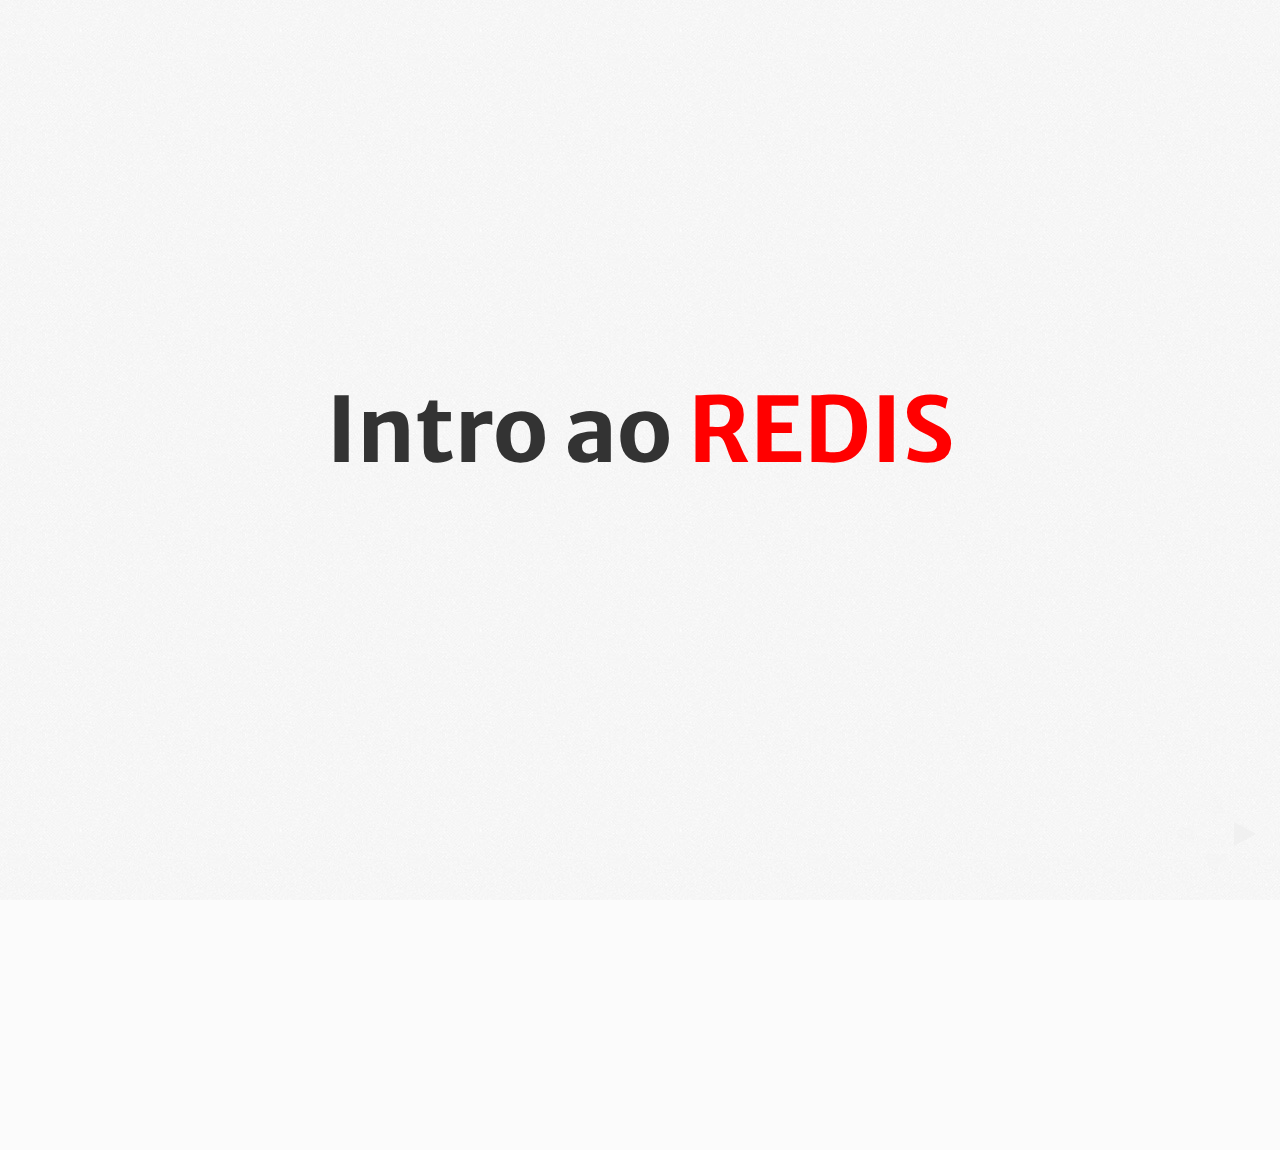
<file: index.html>
<html>
    <head>
        <meta charset=utf-8>
        <meta name=description content="Redis presentation to developers at Cappta">
        <meta name=viewport content="width=device-width, initial-scale=1">
        <link rel="stylesheet" href="css/reveal.min.css">
        <link rel="stylesheet" href="css/style.css">
        <link href='https://fonts.googleapis.com/css?family=Merriweather+Sans' rel='stylesheet' type='text/css'>
    </head>
    <body>
        <div class="reveal">
            <div class="slides">
                <section>
                    <section>
                        <h1 >Intro ao <span style="color:red;">REDIS</span></h1>
                    </section>
                </section>
                <section>
                    <h1 style="font-size:70px !important;">
                        <span style="color:red!important">Re</span>mote <span style="color:red!important">Di</span>ctionary <span style="color:red!important">S</span>erver
                    </h1>
                    <br>
                    <p>
                        <h2>Redis é uma estrutura de armazenamento de dados<br> em memória que pode ser usado como:</h2>
                        <br>    
                        <ul><h2>
                            <li>Banco de dados</li>
                            <li>Cache</li>
                            <li>Message broker</li>
                        </h2></ul>
                    </p>
                </section>
                <section>
                    <div>
                        <h1>POR QUE USÁ-LO?</h1>
                    </div><br><br>
                    <div>
                    <h2>
                        <ul>
                            <li class="fragment fade-up" style="padding:10px;">ALTA PERFORMANCE</li>
                            <li class="fragment fade-up" style="padding:10px;">ALTA DISPONIBILIDADE</li>
                            <li class="fragment fade-up" style="padding:10px;">SUPORTE A DADOS ESTRUTURADOS</li>
                            <li class="fragment fade-up" style="padding:10px;">BAIXÍSSIMO CONSUMO DE RECURSO</li>
                        </ul>
                    </h2>
                    </div>
                </section>
                <section>
                    <section>
                        <h1>QUEM USA?</h1>
                    </section>
                    <section>
                        <img src="./images/twitter-logo.png" style="width:300px;height:200px;">
                        <img src="./images/instagram-logo.png" style="width:300px;height:200px;"><br><br><br>
                        <img src="./images/github-logo.png" style="width:300px;height:200px;">
                        <img src="./images/stackoverflow-logo.png" style="width:300px;height:200px;">
                    </section>
                    <section>
                        <h1>Instagram</h1><br>
                        <h2 class="fragment fade-up">Problema: Mapear o id de 300 milhões de fotos e caber em um EC2 de 17GB</h2><br>
                        <h3 class="fragment fade-up"> Com redis usando GET/SET: 21GB</h3><br>
                        <h3 class="fragment fade-up">Com redis tunado usando Hashes: 5GB</h3><br>
                    </section>
                </section>
                <section>
                    <section>
                        <h1>TIPO DE DADOS</h1>   
                    </section>
                    <section>
                        <h1>String</h1><br>
                        <h3 class="fragment fade-up">redis> <span style="color:red">set</span> <span style="color:green">chave</span> valor</h3><br>
                        <h3 class="fragment fade-up">redis> <span style="color:red">get</span> <span style="color:green">chave</span> </h3><br>
                        <h3 class="fragment fade-up">redis> valor</h3><br>
                        <h3 class="fragment fade-up">redis> <span style="color:red">set</span> <span style="color:green">token</span> merchantCheckoutId</h3><br>
                        <h3 class="fragment fade-up">redis> <span style="color:red">get</span> <span style="color:green">token</span></h3><br>
                        <h3 class="fragment fade-up">MerchantCheckoutId</h3><br>

                    </section>
                    <section style="text-align:left;">
                        <h1 style="text-align:center;">Hashes</h1><br>
                        <h3 class="fragment fade-up">redis> <span style="color:red">hset</span> <span style="color:green">cesarnobre</span> nome "César"</h3><br>
                        <h3 class="fragment fade-up">redis> <span style="color:red">hmset</span>  <span style="color:green">cesarnobre</span> email "cesarnobrefilho@gmail.com" password "arroz"</h3><br>
                        <h3 class="fragment fade-up">redis> <span style="color:red">hget</span>  <span style="color:green">cesarnobre</span> name</h3><br>
                        <h3 class="fragment fade-up">redis> "César"</h3><br>
                        <h3 class="fragment fade-up">redis> <span style="color:red">hkeys</span>  <span style="color:green">cesarnobre</span></h3><br>
                        <h3 class="fragment fade-up">1. nome</h3><br>
                        <h3 class="fragment fade-up">2. email</h3><br>
                        <h3 class="fragment fade-up">3. password</h3><br>
                        <h3 class="fragment fade-up">redis> <span style="color:red">hvals</span>  <span style="color:green">cesarnobre</span></h3><br>
                        <h3 class="fragment fade-up">1. "César"</h3><br>
                        <h3 class="fragment fade-up">2. "cesarnobrefilho@gmail.com"</h3><br>
                        <h3 class="fragment fade-up">3. "arroz"</h3>
                    </section>
                    <section>
                    <h2>
                    OU SEJA:
                        <pre><code class="javascript">
                        {
                            [
                                "cesarnobre" : {
                                    "nome" : "César",
                                    "email" : "cesarnobrefilho@gmail.com",
                                    "password" : "arroz"
                                },
                            ]
                        }
                        </code></pre>
                    </h2>
                        
                    </section>
                    <section>
                        <h1>Listas</h1>
                        <h3 class="fragment fade-up">redis> <span style="color:red">rpush</span> <span style="color:green">arroz</span> parborizado</h3><br>
                        <h3 class="fragment fade-up">redis> <span style="color:red">rpush</span> <span style="color:green">arroz</span>  normal</h3><br>
                        <h3 class="fragment fade-up">redis> <span style="color:red">rpush</span> <span style="color:green">arroz</span>  italiano</h3><br>
                        <h3 class="fragment fade-up">redis> <span style="color:red">lrange</span> arroz 0 2</h3><br>
                        <h3 class="fragment fade-up">1. paborizado</h3><br>
                        <h3 class="fragment fade-up">2. normal</h3><br>
                        <h3 class="fragment fade-up">3. italiano</h3><br>
                        <h3 class="fragment fade-up">redis> <span style="color:red">lrange</span> arroz 0 1</h3><br>
                        <h3 class="fragment fade-up">1. paborizado</h3><br>
                        <h3 class="fragment fade-up">2. normal</h3><br>
                    </section>
                    <section>
                        <h1>Sets</h1>
                        <h3 class="fragment fade-up">redis> <span style="color:red">sadd</span> <span style="color:green">users</span> "cesar"</h3><br>
                        <h3 class="fragment fade-up">redis> <span style="color:red">sadd</span> <span style="color:green">users</span> "edneia"</h3><br>
                        <h3 class="fragment fade-up">redis> <span style="color:red">sadd</span> <span style="color:green">users</span> "cassio"</h3><br>
                        <h3 class="fragment fade-up">redis> <span style="color:red">smembers</span> <span style="color:green">users</span></h3><br>
                        <h3 class="fragment fade-up">1. "cassio"</h3><br>
                        <h3 class="fragment fade-up">2. "edneia"</h3><br>
                        <h3 class="fragment fade-up">3. "cesar"</h3><br>
                        <h3 class="fragment fade-up">redis> <span style="color:red">sadd</span>  <span style="color:green">admins</span> "cassio"</h3><br>
                        <h3 class="fragment fade-up">redis> <span style="color:red">sinter</span> <span style="color:green">users</span> <span style="color:green">admins</span></h3><br>
                        <h3 class="fragment fade-up">1. "cassio"</h3><br>
                        <h3 class="fragment fade-up">redis> <span style="color:red">sunion</span> <span style="color:green">users</span> <span style="color:green">admins</span></h3><br>
                        <h3 class="fragment fade-up">1. "cassio"</h3><br>
                        <h3 class="fragment fade-up">2. "edneia"</h3><br>
                        <h3 class="fragment fade-up">3. "cesar"</h3><br>
                        <h3 class="fragment fade-up">redis> <span style="color:red">sdiff</span> <span style="color:green">users</span> <span style="color:green">admins</span></h3><br>
                        <h3 class="fragment fade-up">2. "edneia"</h3><br>
                        <h3 class="fragment fade-up">3. "cesar"</h3><br>
                    </section>
                </section>
                <section>
                    <section data-transition="zoom">
                        <h1>Message Broker</h1><br><br>
                        <h2 class="fragment fade-up">plataforma intermediária para comunicação entre aplicações.</h2><br>
                    </section>
                    <section data-transition="zoom">
                        <img src="./images/message-broker.gif" style="width:800px;">
                    </section>
                    <section data-transition="zoom">
                        <img src="./images/message broker-topo.png" style="width:800px;">
                    </section>
                </section>
                <section>
                    <section data-transition="zoom">
                        <h1>Alta Disponibilidade</h1>
                    </section>
                    <section data-transition="zoom">
                        <img src="./images/master-slave.png">
                    </section>
                    <section data-transition="zoom">
                        <img src="./images/master-down.png">
                    </section>
                    <section>
                        <img src="./images/kiko_puto.jpg">
                    </section>
                    <section>
                     <h1>SENTINELAS!</h1> <br>
                     <h2>
                        <ul>
                            <li class="fragment fade-up">Monitora</li><br>
                            <li class="fragment fade-up">Notifica</li><br>
                            <li class="fragment fade-up">Failover Automático</li><br>
                            <li class="fragment fade-up">Provedor de Configurações</li><br>
                        </ul>
                    </h2>
                    </section>
                    <section data-transition="zoom">
                        <img src="./images/sentinels-master-on.png">      
                    </section>
                    <section data-transition="zoom">
                        <img src="./images/sentinels-working-pt1.png">   
                    </section>
                    <section data-transition="zoom">
                        <img src="./images/sentinels-working-pt2.png">   
                    </section>
                    <section data-background-transition="zoom" data-background="http://reactiongif.org/wp-content/uploads/GIF/2014/11/breaking-bad-hell-yeah-Jesse-jump-for-joy-success-win-winning-yay-GIF.gif">
                    </section>
                </section>
            </div>
        </div>
        <script src="js/reveal.min.js"></script>
        <script src="js/head.min.js"></script>

        <script>
            Reveal.initialize({
                dependencies: [
                // Cross-browser shim that fully implements classList - https://github.com/eligrey/classList.js/

                 { src: 'js/zoom.js', async: true },

                // Interpret Markdown in <section> elements
                { src: 'plugin/markdown/marked.js', condition: function() { return !!document.querySelector( '[data-markdown]' ); } },
                { src: 'plugin/markdown/markdown.js', condition: function() { return !!document.querySelector( '[data-markdown]' ); }
                 },
                ],
                // Syntax highlight for <code> elements
                history:true,
                controls:true
            });
        </script>
    </body>
</html>-
</file>
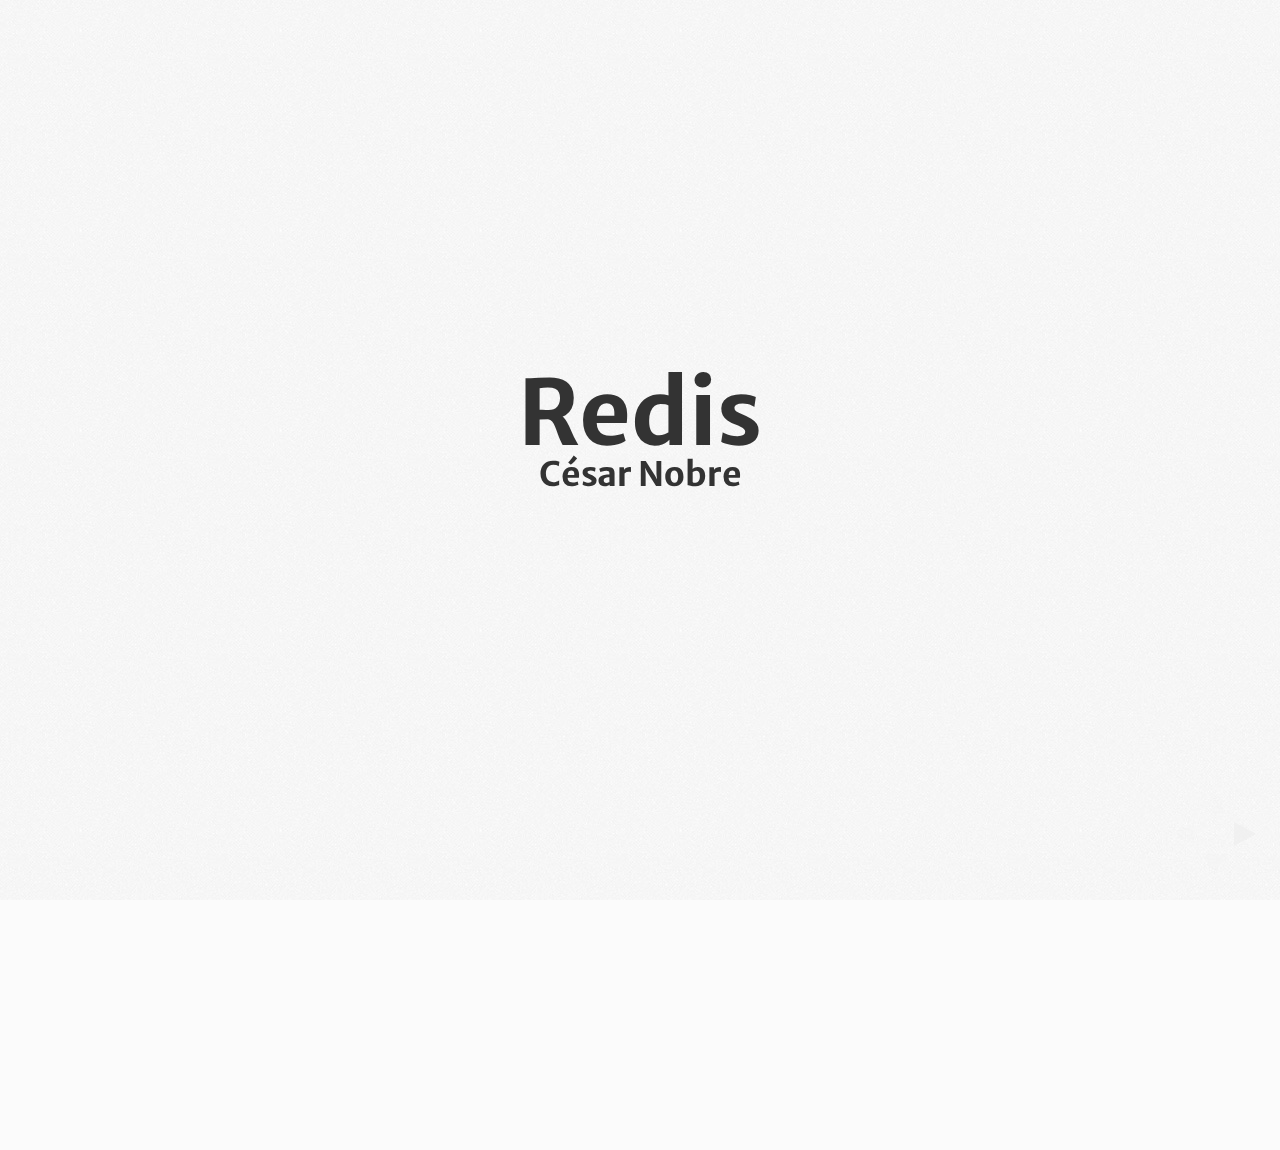
<file: redis-workshop.html>
<html>
    <head>
        <meta charset=utf-8>
        <meta name=description content="Redis presentation to developers at Cappta">
        <meta name=viewport content="width=device-width, initial-scale=1">
        <link rel="stylesheet" href="css/reveal.min.css">
        <link rel="stylesheet" href="css/style.css">
        <link href='https://fonts.googleapis.com/css?family=Merriweather+Sans' rel='stylesheet' type='text/css'>
    </head>
    <body>
        <div class="reveal">
            <div class="slides">
                <section>
                    <h1>Redis</h1>

                    <h2>César Nobre</h2>
                </section>
                <section>
                    <h1>O que é o Redis?</h1>
                    <br>
                    <h3>Remote Dictionary Server</h3>
                    <ul>
                        <li>Alta performance</li>
                        <li>Fácil replicação</li>
                        <li>Suporte a dados estruturados</li>
                    </ul>
                </section>
            </div>
        </div>
        <script src="js/reveal.min.js"></script>
        <script>
            Reveal.initialize();
        </script>
    </body>
</html>
</file>
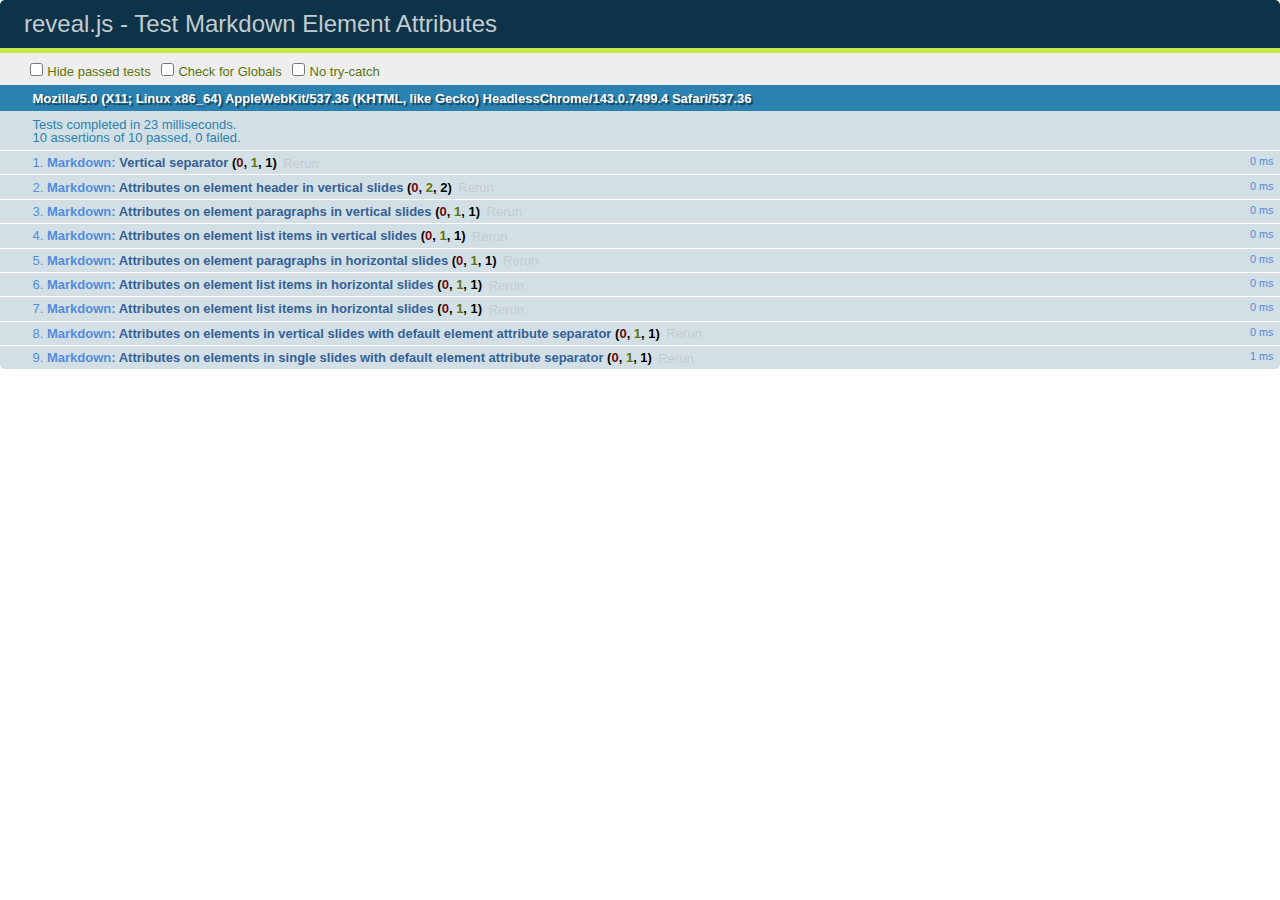
<file: bower_components/reveal-js/test/test-markdown-element-attributes.html>
<!doctype html>
<html lang="en">

	<head>
		<meta charset="utf-8">

		<title>reveal.js - Test Markdown Element Attributes</title>

		<link rel="stylesheet" href="../css/reveal.min.css">
		<link rel="stylesheet" href="qunit-1.12.0.css">
	</head>

	<body style="overflow: auto;">

		<div id="qunit"></div>
		<div id="qunit-fixture"></div>

		<div class="reveal" style="display: none;">

			<div class="slides">

				<!-- <section data-markdown="example.md" data-separator="^\n\n\n" data-vertical="^\n\n"></section> -->

				<!-- Slides are separated by newline + three dashes + newline, vertical slides identical but two dashes -->
				<section data-markdown data-separator="^\n---\n$" data-vertical="^\n--\n$" data-element-attributes="{_\s*?([^}]+?)}">>
					<script type="text/template">
						## Slide 1.1
						<!-- {_class="fragment fade-out" data-fragment-index="1"} -->

						--

						## Slide 1.2
						<!-- {_class="fragment shrink"} -->

						Paragraph 1
						<!-- {_class="fragment grow"} -->

						Paragraph 2
						<!-- {_class="fragment grow"} -->

						- list item 1 <!-- {_class="fragment roll-in"} -->
						- list item 2 <!-- {_class="fragment roll-in"} -->
						- list item 3 <!-- {_class="fragment roll-in"} -->


						---

						## Slide 2


						Paragraph 1.2  
						multi-line <!-- {_class="fragment highlight-red"} -->

						Paragraph 2.2 <!-- {_class="fragment highlight-red"} -->

						Paragraph 2.3 <!-- {_class="fragment highlight-red"} -->

						Paragraph 2.4 <!-- {_class="fragment highlight-red"} -->

						- list item 1 <!-- {_class="fragment highlight-green"} -->
						- list item 2<!-- {_class="fragment highlight-green"} -->
						- list item 3<!-- {_class="fragment highlight-green"} -->
						- list item 4
						<!-- {_class="fragment highlight-green"} -->
						- list item 5<!-- {_class="fragment highlight-green"} -->

						Test

						![Example Picture](examples/assets/image2.png)
						<!-- {_class="reveal stretch"} -->

					</script>
				</section>



				<section 	data-markdown data-separator="^\n\n\n"
									data-vertical="^\n\n"
									data-notes="^Note:"
									data-charset="utf-8">
					<script type="text/template">
						# Test attributes in Markdown with default separator
						## Slide 1 Def <!-- .element: class="fragment highlight-red" data-fragment-index="1" -->


						## Slide 2 Def
						<!-- .element: class="fragment highlight-red" -->

					</script>
				</section>

				<section data-markdown>
				  <script type="text/template">
					## Hello world
					A paragraph
					<!-- .element: class="fragment highlight-blue" -->
				  </script>
				</section>

				<section data-markdown>
				  <script type="text/template">
					## Hello world

					Multiple  
					Line
					<!-- .element: class="fragment highlight-blue" -->
				  </script>
				</section>

				<section data-markdown>
				  <script type="text/template">
					## Hello world

					Test<!-- .element: class="fragment highlight-blue" -->

					More Test
				  </script>
				</section>


			</div>

		</div>

		<script src="../lib/js/head.min.js"></script>
		<script src="../js/reveal.min.js"></script>
		<script src="../plugin/markdown/marked.js"></script>
		<script src="../plugin/markdown/markdown.js"></script>
		<script src="qunit-1.12.0.js"></script>

		<script src="test-markdown-element-attributes.js"></script>

	</body>
</html>
</file>
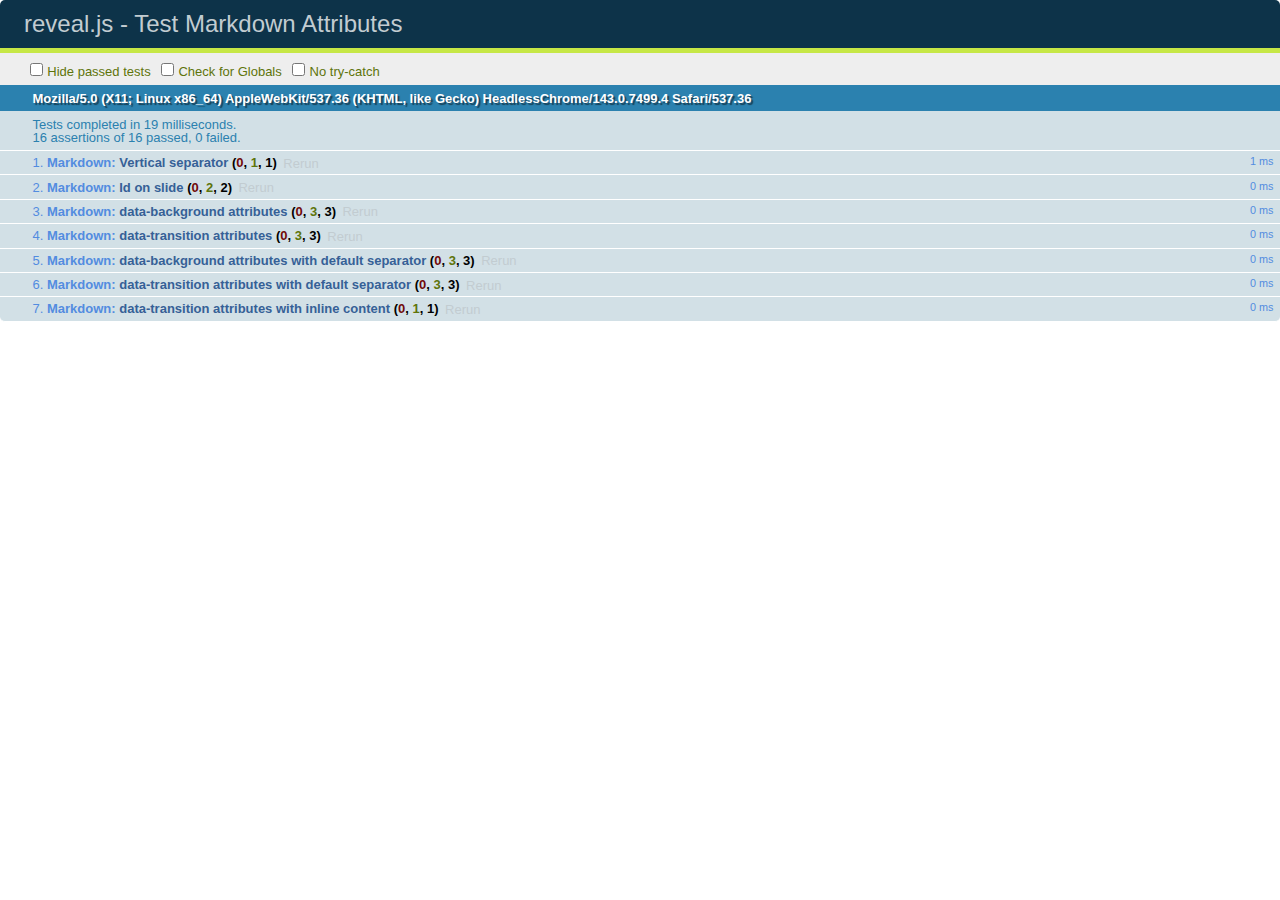
<file: bower_components/reveal-js/test/test-markdown-slide-attributes.html>
<!doctype html>
<html lang="en">

	<head>
		<meta charset="utf-8">

		<title>reveal.js - Test Markdown Attributes</title>

		<link rel="stylesheet" href="../css/reveal.min.css">
		<link rel="stylesheet" href="qunit-1.12.0.css">
	</head>

	<body style="overflow: auto;">

		<div id="qunit"></div>
		<div id="qunit-fixture"></div>

		<div class="reveal" style="display: none;">

			<div class="slides">

				<!-- <section data-markdown="example.md" data-separator="^\n\n\n" data-vertical="^\n\n"></section> -->

				<!-- Slides are separated by three lines, vertical slides by two lines, attributes are one any line starting with (spaces and) two dashes -->
				<section 	data-markdown data-separator="^\n\n\n"
									data-vertical="^\n\n"
									data-notes="^Note:"
									data-attributes="--\s(.*?)$"
									data-charset="utf-8">
					<script type="text/template">
						# Test attributes in Markdown
						## Slide 1



						## Slide 2
						<!-- -- id="slide2" data-transition="zoom" data-background="#A0C66B" -->


						## Slide 2.1
						<!-- -- data-background="#ff0000" data-transition="fade" -->


						## Slide 2.2
						[Link to Slide2](#/slide2)



						## Slide 3
						<!-- -- data-transition="zoom" data-background="#C6916B" -->



						## Slide 4
					</script>
				</section>

				<section 	data-markdown data-separator="^\n\n\n"
									data-vertical="^\n\n"
									data-notes="^Note:"
									data-charset="utf-8">
					<script type="text/template">
						# Test attributes in Markdown with default separator
						## Slide 1 Def



						## Slide 2 Def
						<!-- .slide: id="slide2def" data-transition="concave" data-background="#A7C66B" -->


						## Slide 2.1 Def
						<!-- .slide: data-background="#f70000" data-transition="page" -->


						## Slide 2.2 Def
						[Link to Slide2](#/slide2def)



						## Slide 3 Def
						<!-- .slide: data-transition="concave" data-background="#C7916B" -->



						## Slide 4
					</script>
				</section>

				<section data-markdown>
					<script type="text/template">
						<!-- .slide: data-background="#ff0000" -->
						## Hello world
					</script>
				</section>

				<section data-markdown>
					<script type="text/template">
						## Hello world
						<!-- .slide: data-background="#ff0000" -->
					</script>
				</section>

				<section data-markdown>
					<script type="text/template">
						## Hello world

						Test
						<!-- .slide: data-background="#ff0000" -->

						More Test
					</script>
				</section>

			</div>

		</div>

		<script src="../lib/js/head.min.js"></script>
		<script src="../js/reveal.min.js"></script>
		<script src="../plugin/markdown/marked.js"></script>
		<script src="../plugin/markdown/markdown.js"></script>
		<script src="qunit-1.12.0.js"></script>

		<script src="test-markdown-slide-attributes.js"></script>

	</body>
</html>
</file>
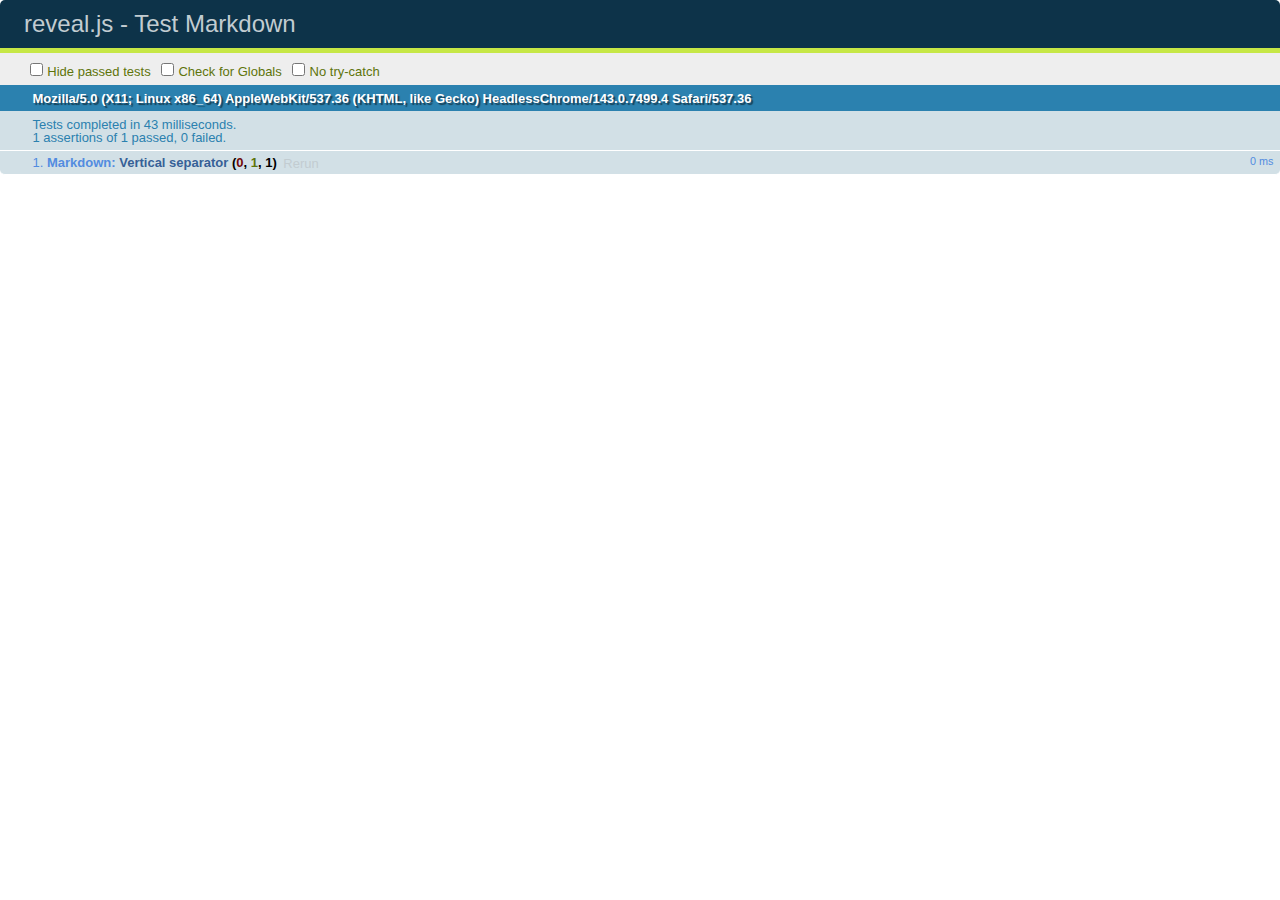
<file: bower_components/reveal-js/test/test-markdown.html>
<!doctype html>
<html lang="en">

	<head>
		<meta charset="utf-8">

		<title>reveal.js - Test Markdown</title>

		<link rel="stylesheet" href="../css/reveal.min.css">
		<link rel="stylesheet" href="qunit-1.12.0.css">
	</head>

	<body style="overflow: auto;">

		<div id="qunit"></div>
  		<div id="qunit-fixture"></div>

		<div class="reveal" style="display: none;">

			<div class="slides">

				<!-- <section data-markdown="example.md" data-separator="^\n\n\n" data-vertical="^\n\n"></section> -->

				<!-- Slides are separated by newline + three dashes + newline, vertical slides identical but two dashes -->
				<section data-markdown data-separator="^\n---\n$" data-vertical="^\n--\n$">
					<script type="text/template">
						## Slide 1.1

						--

						## Slide 1.2

						---

						## Slide 2
					</script>
				</section>

			</div>

		</div>

		<script src="../lib/js/head.min.js"></script>
		<script src="../js/reveal.min.js"></script>
		<script src="../plugin/markdown/marked.js"></script>
		<script src="../plugin/markdown/markdown.js"></script>
		<script src="qunit-1.12.0.js"></script>

		<script src="test-markdown.js"></script>

	</body>
</html>
</file>
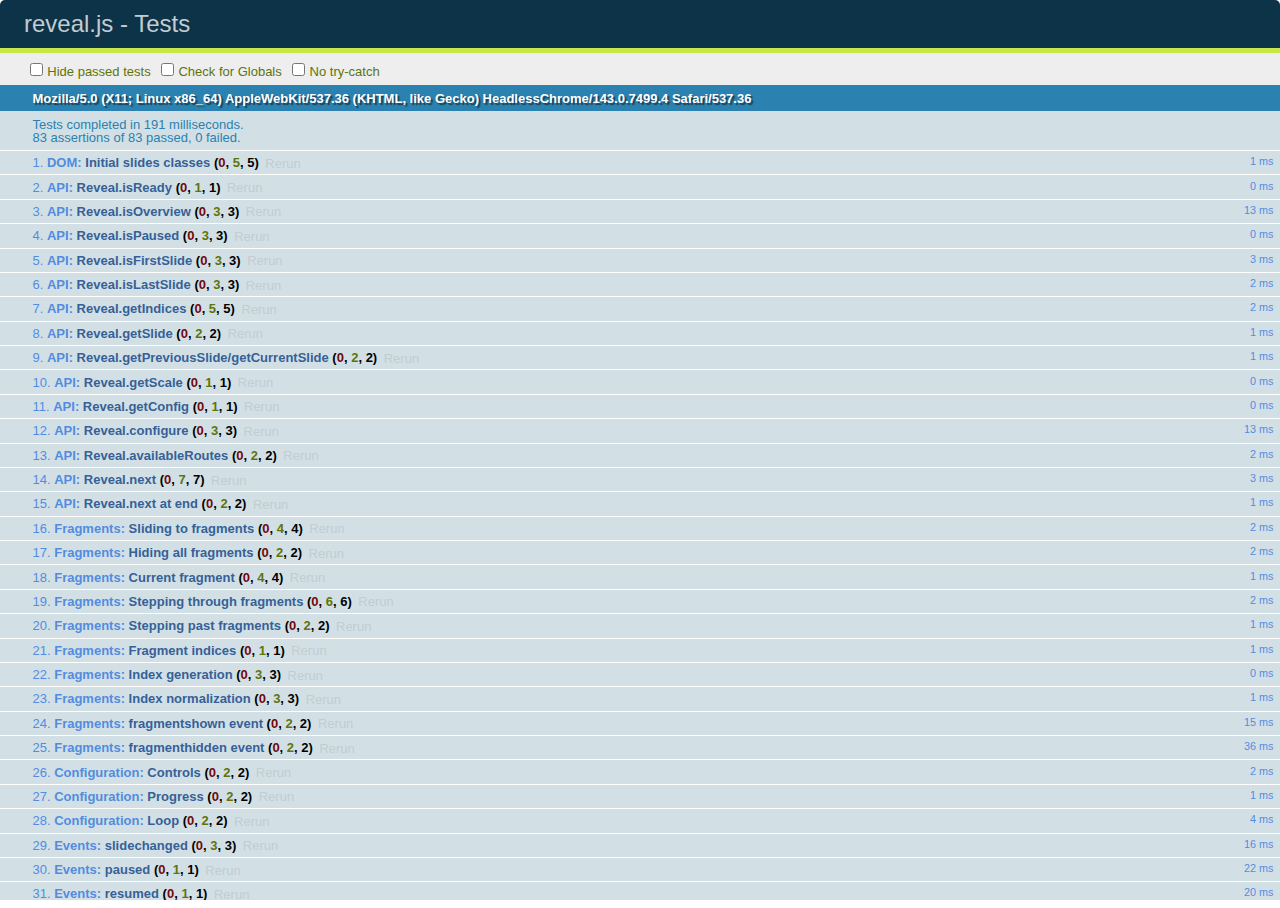
<file: bower_components/reveal-js/test/test.html>
<!doctype html>
<html lang="en">

	<head>
		<meta charset="utf-8">

		<title>reveal.js - Tests</title>

		<link rel="stylesheet" href="../css/reveal.min.css">
		<link rel="stylesheet" href="qunit-1.12.0.css">
	</head>

	<body style="overflow: auto;">

		<div id="qunit"></div>
  		<div id="qunit-fixture"></div>

		<div class="reveal" style="display: none;">

			<div class="slides">

				<section>
					<h1>1</h1>
				</section>

				<section>
					<section>
						<h1>2.1</h1>
					</section>
					<section>
						<h1>2.2</h1>
					</section>
					<section>
						<h1>2.3</h1>
					</section>
				</section>

				<section id="fragment-slides">
					<section>
						<h1>3.1</h1>
						<ul>
							<li class="fragment">4.1</li>
							<li class="fragment">4.2</li>
							<li class="fragment">4.3</li>
						</ul>
					</section>

					<section>
						<h1>3.2</h1>
						<ul>
							<li class="fragment" data-fragment-index="0">4.1</li>
							<li class="fragment" data-fragment-index="0">4.2</li>
						</ul>
					</section>

					<section>
						<h1>3.3</h1>
						<ul>
							<li class="fragment" data-fragment-index="1">3.3.1</li>
							<li class="fragment" data-fragment-index="4">3.3.2</li>
							<li class="fragment" data-fragment-index="4">3.3.3</li>
						</ul>
					</section>
				</section>

				<section>
					<h1>4</h1>
				</section>

			</div>

		</div>

		<script src="../lib/js/head.min.js"></script>
		<script src="../js/reveal.min.js"></script>
		<script src="qunit-1.12.0.js"></script>

		<script src="test.js"></script>

	</body>
</html>
</file>
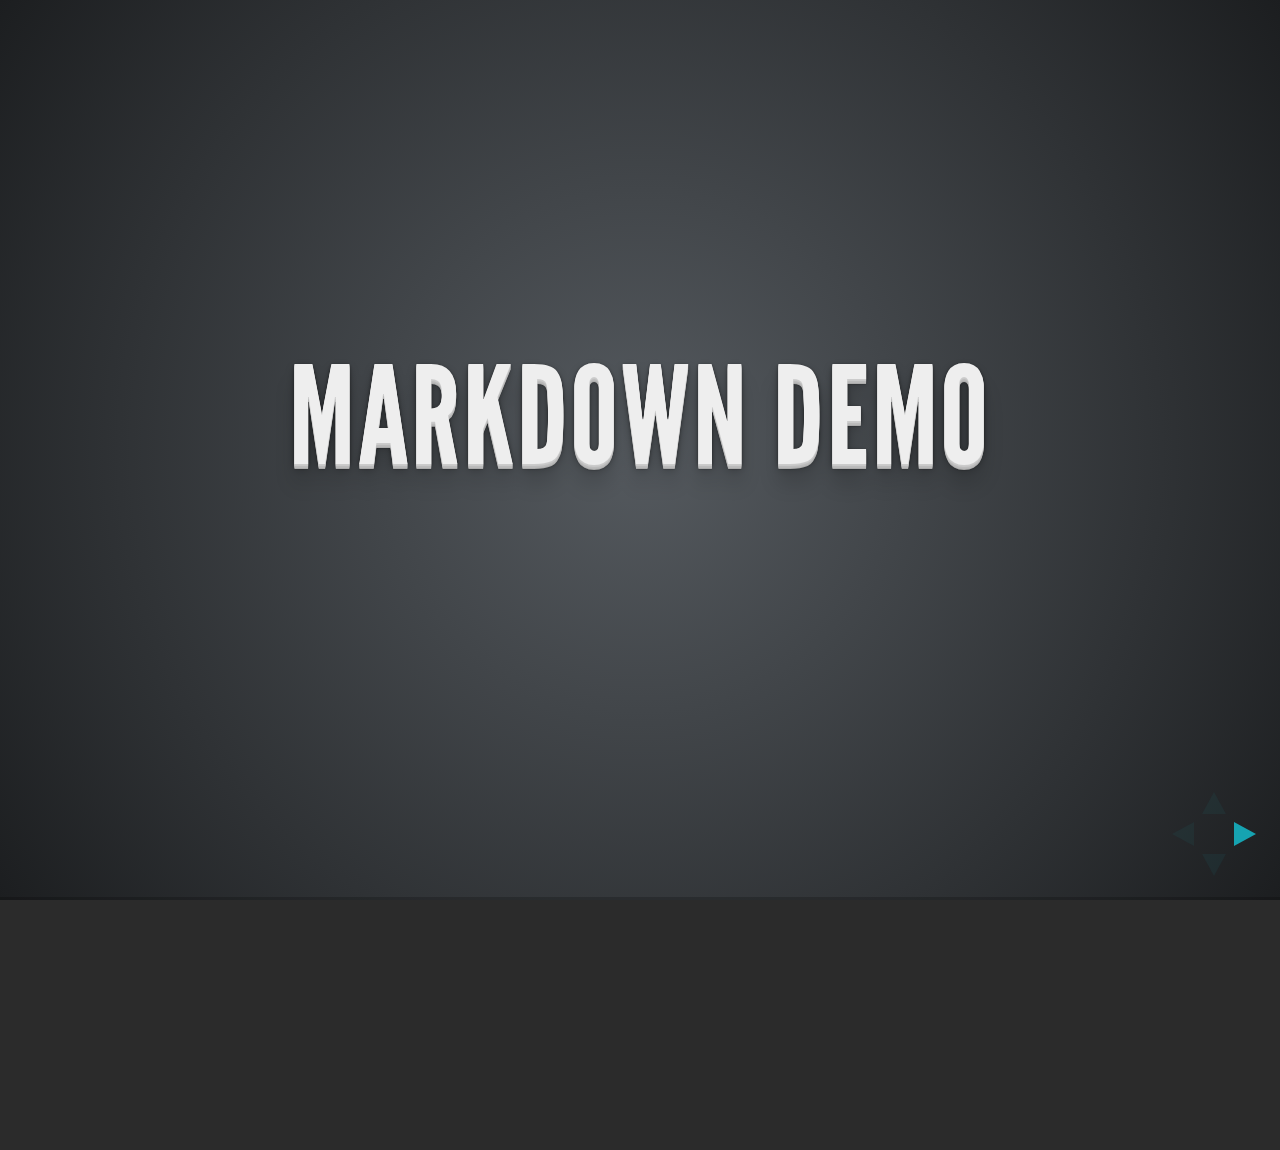
<file: bower_components/reveal-js/plugin/markdown/example.html>
<!doctype html>
<html lang="en">

	<head>
		<meta charset="utf-8">

		<title>reveal.js - Markdown Demo</title>

		<link rel="stylesheet" href="../../css/reveal.css">
		<link rel="stylesheet" href="../../css/theme/default.css" id="theme">

        <link rel="stylesheet" href="../../lib/css/zenburn.css">
	</head>

	<body>

		<div class="reveal">

			<div class="slides">

                <!-- Use external markdown resource, separate slides by three newlines; vertical slides by two newlines -->
                <section data-markdown="example.md" data-separator="^\n\n\n" data-vertical="^\n\n"></section>

                <!-- Slides are separated by three dashes (quick 'n dirty regular expression) -->
                <section data-markdown data-separator="---">
                    <script type="text/template">
                        ## Demo 1
                        Slide 1
                        ---
                        ## Demo 1
                        Slide 2
                        ---
                        ## Demo 1
                        Slide 3
                    </script>
                </section>

                <!-- Slides are separated by newline + three dashes + newline, vertical slides identical but two dashes -->
                <section data-markdown data-separator="^\n---\n$" data-vertical="^\n--\n$">
                    <script type="text/template">
                        ## Demo 2
                        Slide 1.1

                        --

                        ## Demo 2
                        Slide 1.2

                        ---

                        ## Demo 2
                        Slide 2
                    </script>
                </section>

                <!-- No "extra" slides, since there are no separators defined (so they'll become horizontal rulers) -->
                <section data-markdown>
                    <script type="text/template">
                        A

                        ---

                        B

                        ---

                        C
                    </script>
                </section>

                <!-- Slide attributes -->
                <section data-markdown>
                    <script type="text/template">
                        <!-- .slide: data-background="#000000" -->
                        ## Slide attributes
                    </script>
                </section>

                <!-- Element attributes -->
                <section data-markdown>
                    <script type="text/template">
                        ## Element attributes
                        - Item 1 <!-- .element: class="fragment" data-fragment-index="2" -->
                        - Item 2 <!-- .element: class="fragment" data-fragment-index="1" -->
                    </script>
                </section>

                <!-- Code -->
                <section data-markdown>
                    <script type="text/template">
                        ```php
                        public function foo()
                        {
                            $foo = array(
                                'bar' => 'bar'
                            )
                        }
                        ```
                    </script>
                </section>

            </div>
		</div>

		<script src="../../lib/js/head.min.js"></script>
		<script src="../../js/reveal.js"></script>

		<script>

			Reveal.initialize({
				controls: true,
				progress: true,
				history: true,
				center: true,

				// Optional libraries used to extend on reveal.js
				dependencies: [
					{ src: '../../lib/js/classList.js', condition: function() { return !document.body.classList; } },
					{ src: 'marked.js', condition: function() { return !!document.querySelector( '[data-markdown]' ); } },
                    { src: 'markdown.js', condition: function() { return !!document.querySelector( '[data-markdown]' ); } },
                    { src: '../highlight/highlight.js', async: true, callback: function() { hljs.initHighlightingOnLoad(); } },
					{ src: '../notes/notes.js' }
				]
			});

		</script>

	</body>
</html>
</file>
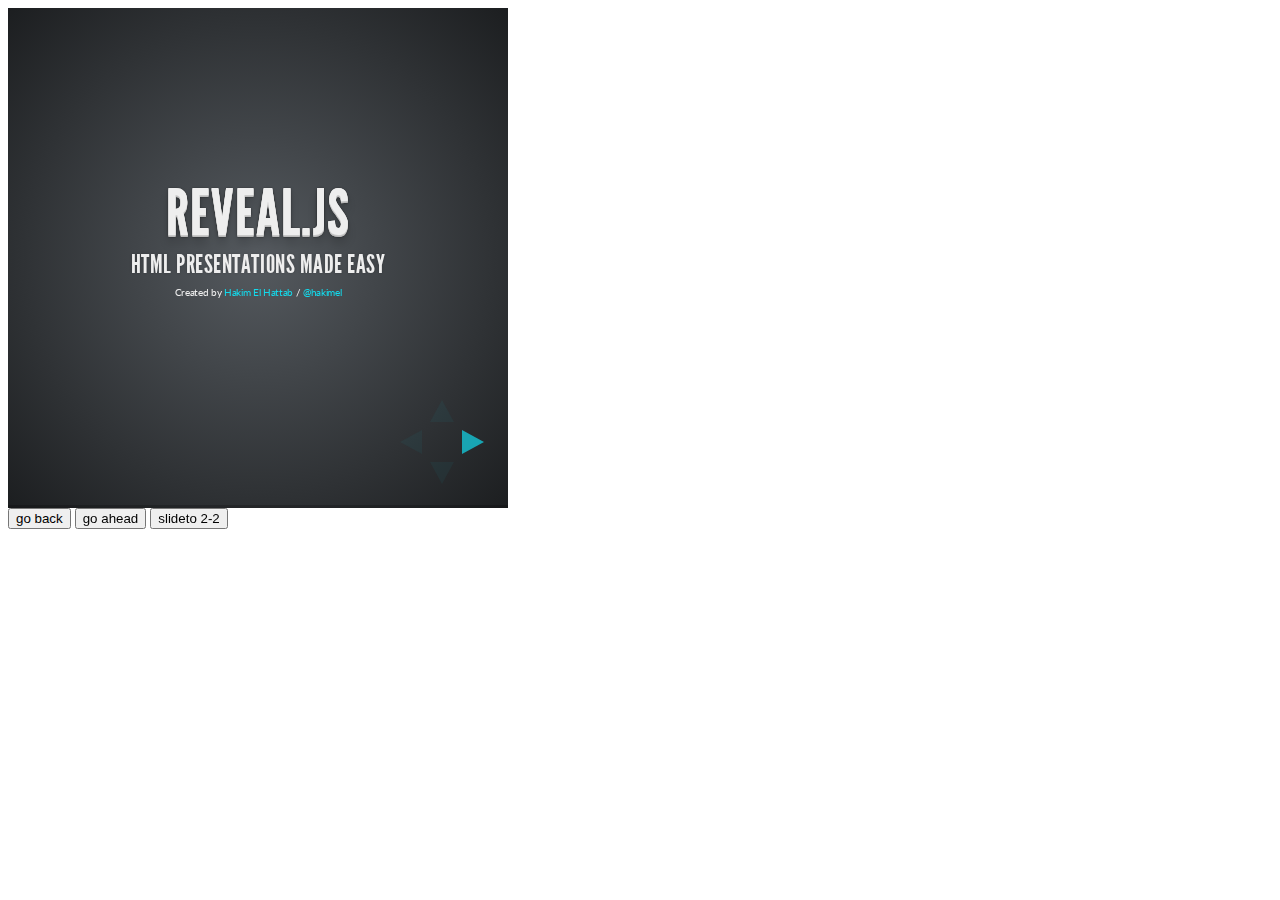
<file: bower_components/reveal-js/plugin/postmessage/example.html>
<html>
	<body>

		<iframe id="reveal" src="../../index.html" style="border: 0;" width="500" height="500"></iframe>

		<div>
			<input id="back" type="button" value="go back"/>
			<input id="ahead" type="button" value="go ahead"/>
			<input id="slideto" type="button" value="slideto 2-2"/>
		</div>

		<script>

			(function (){

				var back = document.getElementById( 'back' ),
						ahead = document.getElementById( 'ahead' ),
						slideto = document.getElementById( 'slideto' ),
						reveal =  window.frames[0];

					back.addEventListener( 'click', function () {
						
					reveal.postMessage( JSON.stringify({method: 'prev', args: []}), '*' );
				}, false );

				ahead.addEventListener( 'click', function (){
					reveal.postMessage( JSON.stringify({method: 'next', args: []}), '*' );
				}, false );

				slideto.addEventListener( 'click', function (){
					reveal.postMessage( JSON.stringify({method: 'slide', args: [2,2]}), '*' );
				}, false );

			}());

		</script>

	</body>
</html>
</file>
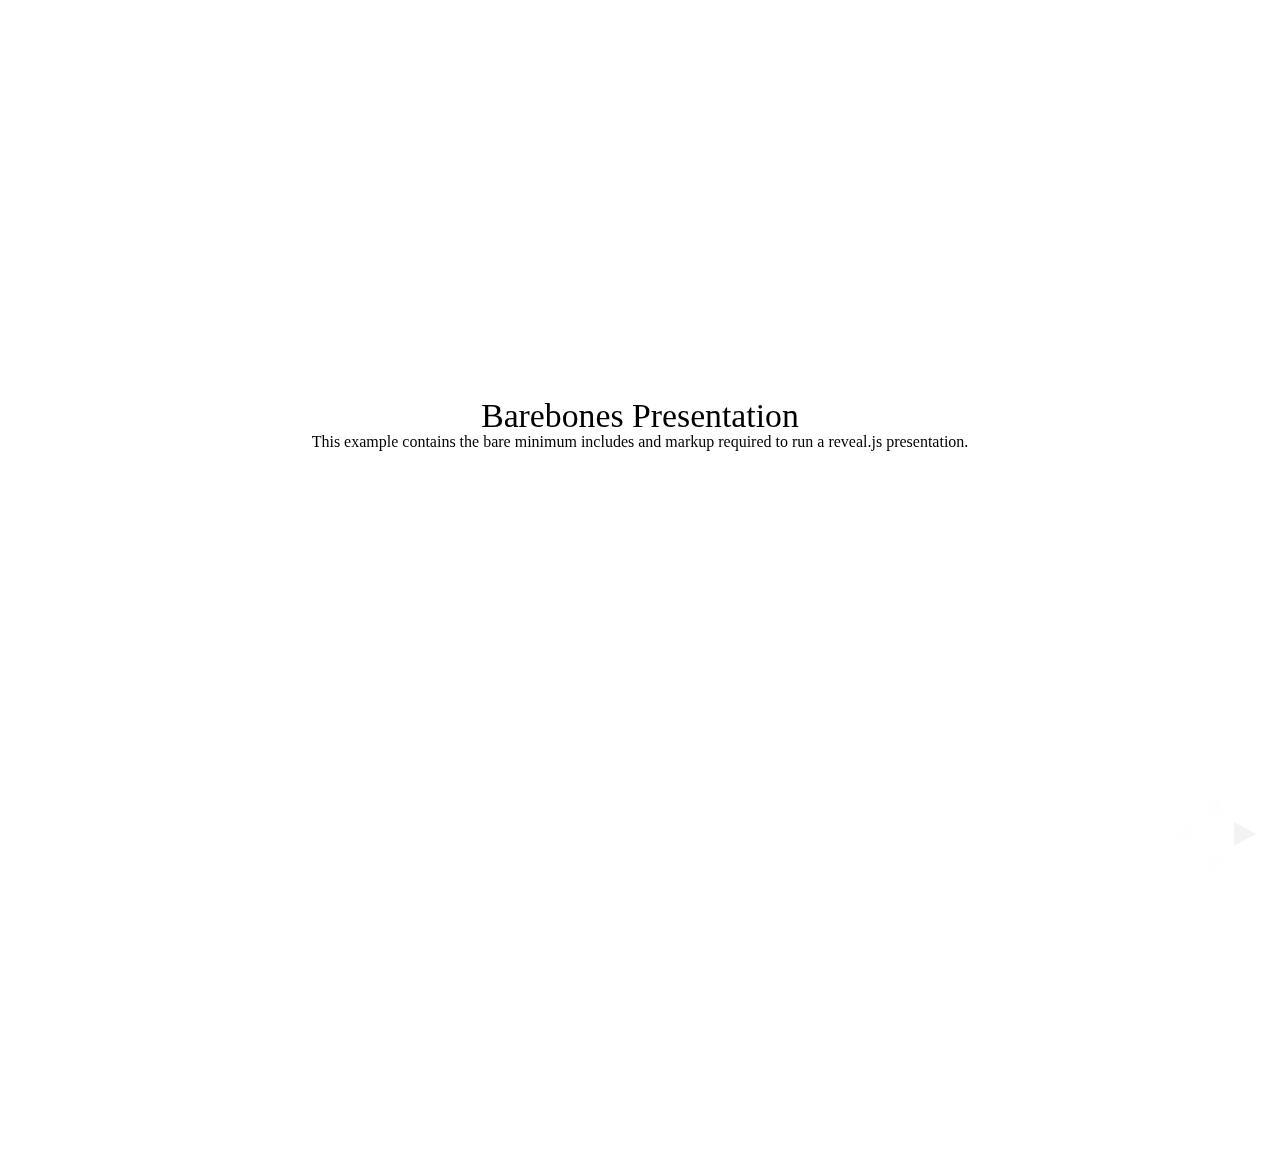
<file: bower_components/reveal-js/test/examples/barebones.html>
<!doctype html>
<html lang="en">

	<head>
		<meta charset="utf-8">

		<title>reveal.js - Barebones</title>

		<link rel="stylesheet" href="../../css/reveal.min.css">
	</head>

	<body>

		<div class="reveal">

			<div class="slides">

				<section>
					<h2>Barebones Presentation</h2>
					<p>This example contains the bare minimum includes and markup required to run a reveal.js presentation.</p>
				</section>

				<section>
					<h2>No Theme</h2>
					<p>There's no theme included, so it will fall back on browser defaults.</p>
				</section>

			</div>

		</div>

		<script src="../../js/reveal.min.js"></script>

		<script>

			Reveal.initialize();

		</script>

	</body>
</html>
</file>
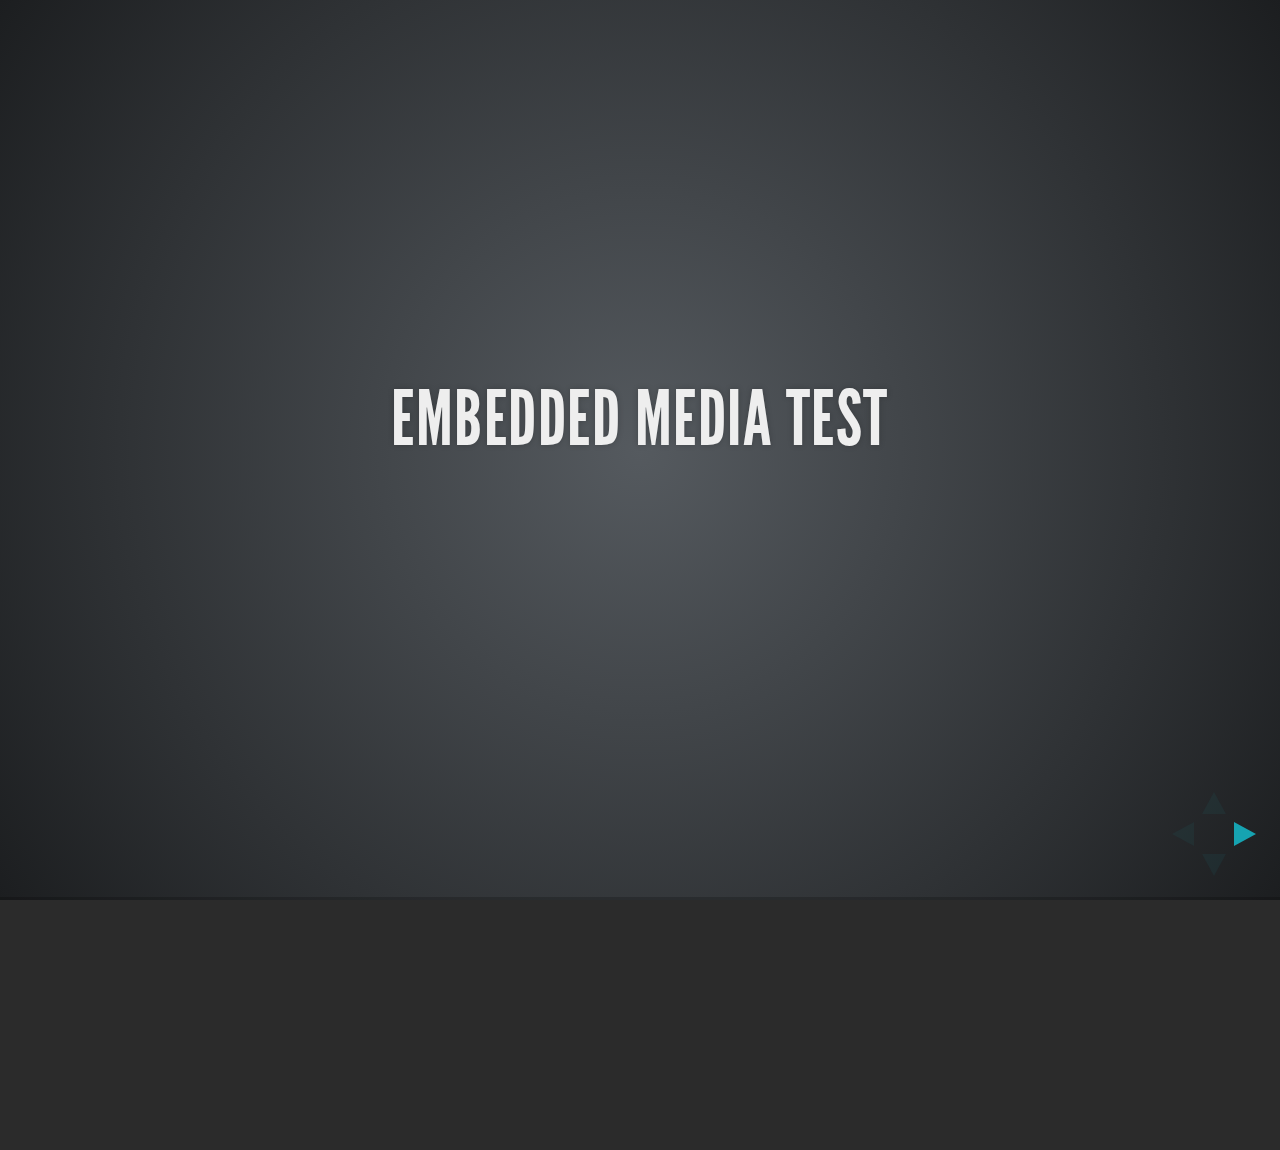
<file: bower_components/reveal-js/test/examples/embedded-media.html>
<!doctype html>
<html lang="en">

	<head>
		<meta charset="utf-8">

		<title>reveal.js - Embedded Media</title>

		<meta name="viewport" content="width=device-width, initial-scale=1.0, maximum-scale=1.0, user-scalable=no">

		<link rel="stylesheet" href="../../css/reveal.min.css">
		<link rel="stylesheet" href="../../css/theme/default.css" id="theme">
	</head>

	<body>

		<div class="reveal">

			<div class="slides">

				<section>
					<h2>Embedded Media Test</h2>
				</section>

				<section>
					<iframe data-autoplay width="420" height="345" src="http://www.youtube.com/embed/l3RQZ4mcr1c"></iframe>
				</section>

				<section>
					<h2>Empty Slide</h2>
				</section>

			</div>

		</div>

		<script src="../../lib/js/head.min.js"></script>
		<script src="../../js/reveal.min.js"></script>

		<script>

			Reveal.initialize({
				transition: 'linear'
			});

		</script>

	</body>
</html>
</file>
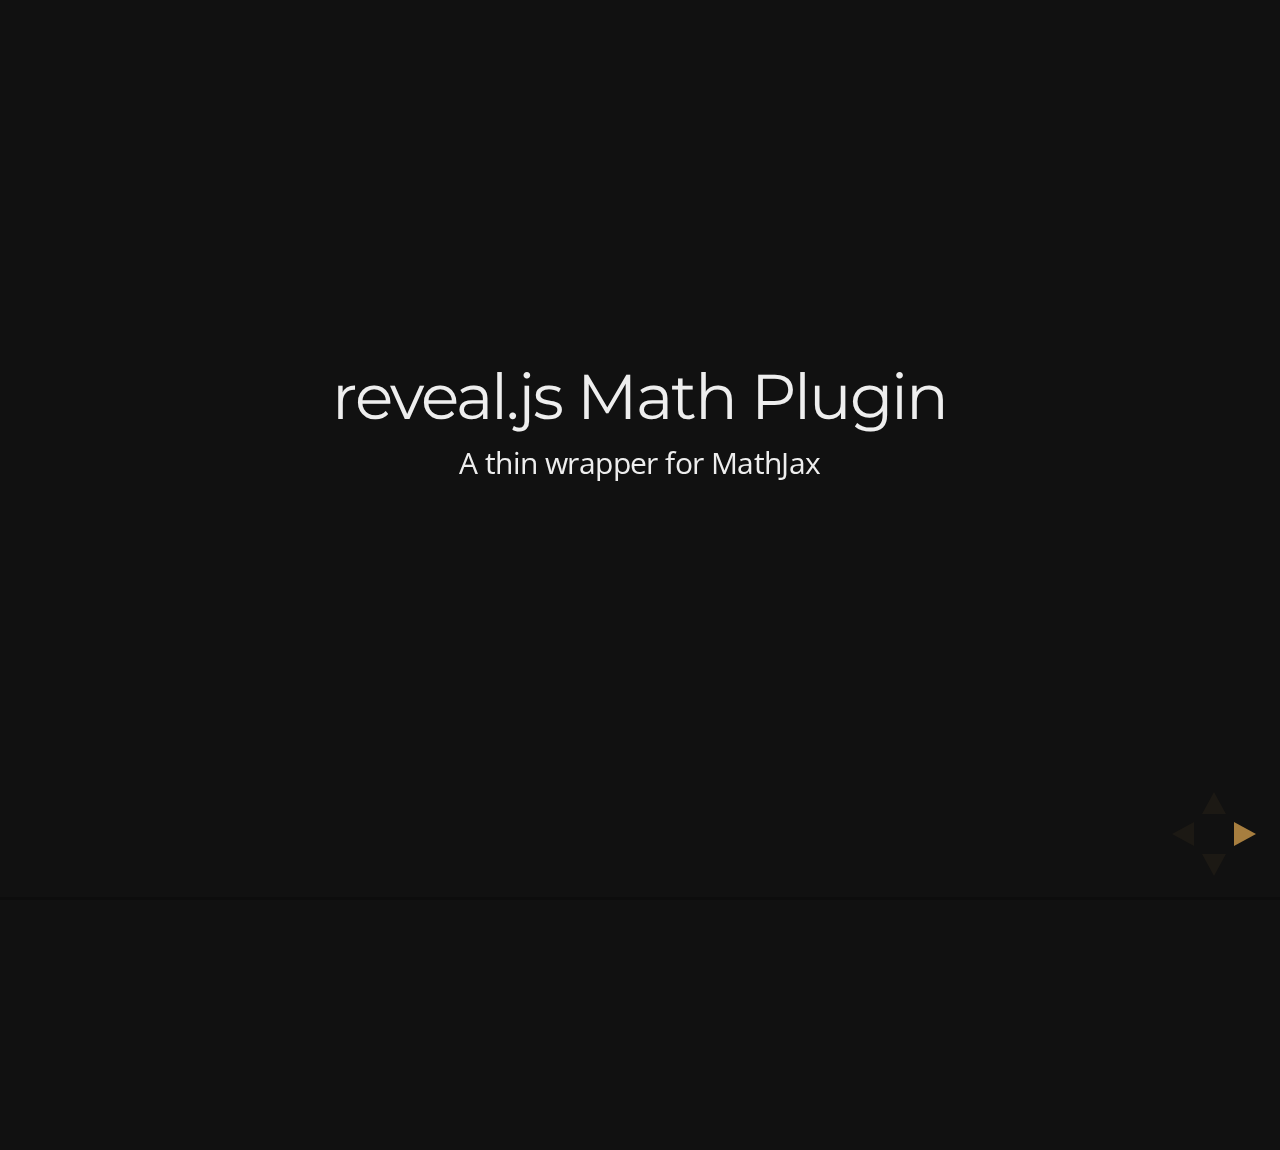
<file: bower_components/reveal-js/test/examples/math.html>
<!doctype html>
<html lang="en">

	<head>
		<meta charset="utf-8">

		<title>reveal.js - Math Plugin</title>

		<meta name="viewport" content="width=device-width, initial-scale=1.0, maximum-scale=1.0, user-scalable=no">

		<link rel="stylesheet" href="../../css/reveal.min.css">
		<link rel="stylesheet" href="../../css/theme/night.css" id="theme">
	</head>

	<body>

		<div class="reveal">

			<div class="slides">

				<section>
					<h2>reveal.js Math Plugin</h2>
					<p>A thin wrapper for MathJax</p>
				</section>

				<section>
					<h3>The Lorenz Equations</h3>

					\[\begin{aligned}
					\dot{x} &amp; = \sigma(y-x) \\
					\dot{y} &amp; = \rho x - y - xz \\
					\dot{z} &amp; = -\beta z + xy
					\end{aligned} \]
				</section>

				<section>
					<h3>The Cauchy-Schwarz Inequality</h3>

					<script type="math/tex; mode=display">
						\left( \sum_{k=1}^n a_k b_k \right)^2 \leq \left( \sum_{k=1}^n a_k^2 \right) \left( \sum_{k=1}^n b_k^2 \right)
					</script>
				</section>

				<section>
					<h3>A Cross Product Formula</h3>

					\[\mathbf{V}_1 \times \mathbf{V}_2 =  \begin{vmatrix}
					\mathbf{i} &amp; \mathbf{j} &amp; \mathbf{k} \\
					\frac{\partial X}{\partial u} &amp;  \frac{\partial Y}{\partial u} &amp; 0 \\
					\frac{\partial X}{\partial v} &amp;  \frac{\partial Y}{\partial v} &amp; 0
					\end{vmatrix}  \]
				</section>

				<section>
					<h3>The probability of getting \(k\) heads when flipping \(n\) coins is</h3>

					\[P(E)   = {n \choose k} p^k (1-p)^{ n-k} \]
				</section>

				<section>
					<h3>An Identity of Ramanujan</h3>

					\[ \frac{1}{\Bigl(\sqrt{\phi \sqrt{5}}-\phi\Bigr) e^{\frac25 \pi}} =
					1+\frac{e^{-2\pi}} {1+\frac{e^{-4\pi}} {1+\frac{e^{-6\pi}}
					{1+\frac{e^{-8\pi}} {1+\ldots} } } } \]
				</section>

				<section>
					<h3>A Rogers-Ramanujan Identity</h3>

					\[  1 +  \frac{q^2}{(1-q)}+\frac{q^6}{(1-q)(1-q^2)}+\cdots =
					\prod_{j=0}^{\infty}\frac{1}{(1-q^{5j+2})(1-q^{5j+3})}\]
				</section>

				<section>
					<h3>Maxwell&#8217;s Equations</h3>

					\[  \begin{aligned}
					\nabla \times \vec{\mathbf{B}} -\, \frac1c\, \frac{\partial\vec{\mathbf{E}}}{\partial t} &amp; = \frac{4\pi}{c}\vec{\mathbf{j}} \\   \nabla \cdot \vec{\mathbf{E}} &amp; = 4 \pi \rho \\
					\nabla \times \vec{\mathbf{E}}\, +\, \frac1c\, \frac{\partial\vec{\mathbf{B}}}{\partial t} &amp; = \vec{\mathbf{0}} \\
					\nabla \cdot \vec{\mathbf{B}} &amp; = 0 \end{aligned}
					\]
				</section>

				<section>
					<section>
						<h3>The Lorenz Equations</h3>

						<div class="fragment">
							\[\begin{aligned}
							\dot{x} &amp; = \sigma(y-x) \\
							\dot{y} &amp; = \rho x - y - xz \\
							\dot{z} &amp; = -\beta z + xy
							\end{aligned} \]
						</div>
					</section>

					<section>
						<h3>The Cauchy-Schwarz Inequality</h3>

						<div class="fragment">
							\[ \left( \sum_{k=1}^n a_k b_k \right)^2 \leq \left( \sum_{k=1}^n a_k^2 \right) \left( \sum_{k=1}^n b_k^2 \right) \]
						</div>
					</section>

					<section>
						<h3>A Cross Product Formula</h3>

						<div class="fragment">
							\[\mathbf{V}_1 \times \mathbf{V}_2 =  \begin{vmatrix}
							\mathbf{i} &amp; \mathbf{j} &amp; \mathbf{k} \\
							\frac{\partial X}{\partial u} &amp;  \frac{\partial Y}{\partial u} &amp; 0 \\
							\frac{\partial X}{\partial v} &amp;  \frac{\partial Y}{\partial v} &amp; 0
							\end{vmatrix}  \]
						</div>
					</section>

					<section>
						<h3>The probability of getting \(k\) heads when flipping \(n\) coins is</h3>

						<div class="fragment">
							\[P(E)   = {n \choose k} p^k (1-p)^{ n-k} \]
						</div>
					</section>

					<section>
						<h3>An Identity of Ramanujan</h3>

						<div class="fragment">
							\[ \frac{1}{\Bigl(\sqrt{\phi \sqrt{5}}-\phi\Bigr) e^{\frac25 \pi}} =
							1+\frac{e^{-2\pi}} {1+\frac{e^{-4\pi}} {1+\frac{e^{-6\pi}}
							{1+\frac{e^{-8\pi}} {1+\ldots} } } } \]
						</div>
					</section>

					<section>
						<h3>A Rogers-Ramanujan Identity</h3>

						<div class="fragment">
							\[  1 +  \frac{q^2}{(1-q)}+\frac{q^6}{(1-q)(1-q^2)}+\cdots =
							\prod_{j=0}^{\infty}\frac{1}{(1-q^{5j+2})(1-q^{5j+3})}\]
						</div>
					</section>

					<section>
						<h3>Maxwell&#8217;s Equations</h3>

						<div class="fragment">
							\[  \begin{aligned}
							\nabla \times \vec{\mathbf{B}} -\, \frac1c\, \frac{\partial\vec{\mathbf{E}}}{\partial t} &amp; = \frac{4\pi}{c}\vec{\mathbf{j}} \\   \nabla \cdot \vec{\mathbf{E}} &amp; = 4 \pi \rho \\
							\nabla \times \vec{\mathbf{E}}\, +\, \frac1c\, \frac{\partial\vec{\mathbf{B}}}{\partial t} &amp; = \vec{\mathbf{0}} \\
							\nabla \cdot \vec{\mathbf{B}} &amp; = 0 \end{aligned}
							\]
						</div>
					</section>
				</section>

			</div>

		</div>

		<script src="../../lib/js/head.min.js"></script>
		<script src="../../js/reveal.min.js"></script>

		<script>

			Reveal.initialize({
				history: true,
				transition: 'linear',

				math: {
					// mathjax: 'http://cdn.mathjax.org/mathjax/latest/MathJax.js',
					config: 'TeX-AMS_HTML-full'
				},

				dependencies: [
					{ src: '../../lib/js/classList.js' },
					{ src: '../../plugin/math/math.js', async: true }
				]
			});

		</script>

	</body>
</html>
</file>
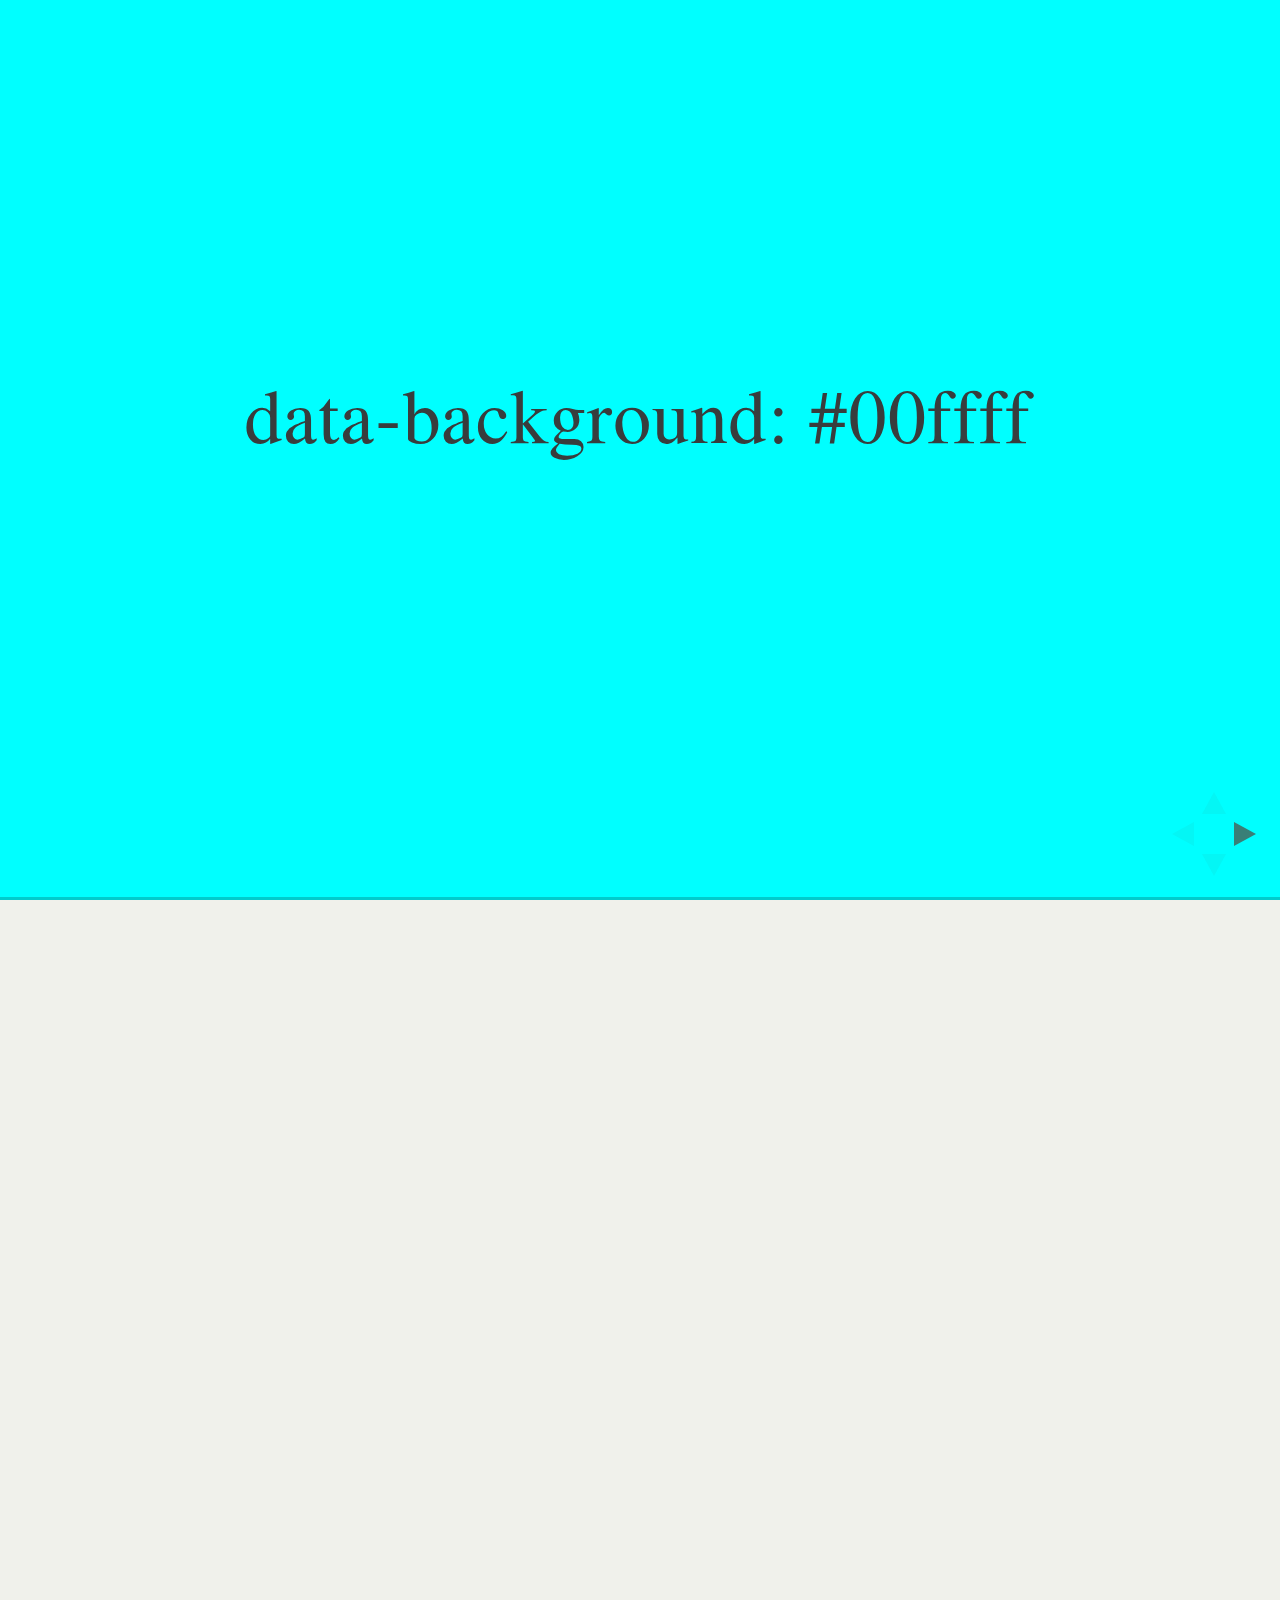
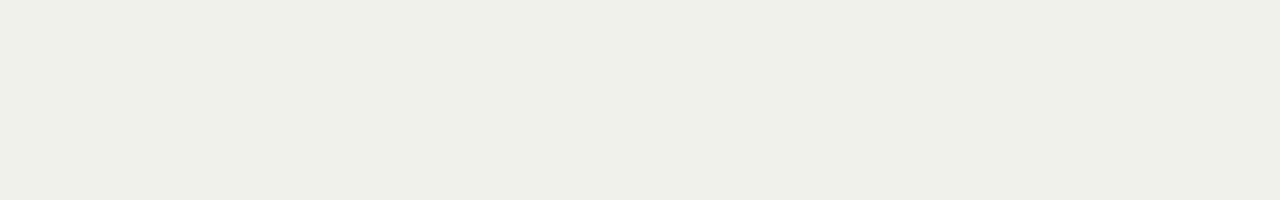
<file: bower_components/reveal-js/test/examples/slide-backgrounds.html>
<!doctype html>
<html lang="en">

	<head>
		<meta charset="utf-8">

		<title>reveal.js - Slide Backgrounds</title>

		<meta name="viewport" content="width=device-width, initial-scale=1.0, maximum-scale=1.0, user-scalable=no">

		<link rel="stylesheet" href="../../css/reveal.min.css">
		<link rel="stylesheet" href="../../css/theme/serif.css" id="theme">
	</head>

	<body>

		<div class="reveal">

			<div class="slides">

				<section data-background="#00ffff">
					<h2>data-background: #00ffff</h2>
				</section>

				<section data-background="#bb00bb">
					<h2>data-background: #bb00bb</h2>
				</section>

				<section>
					<section data-background="#ff0000">
						<h2>data-background: #ff0000</h2>
					</section>
					<section data-background="rgba(0, 0, 0, 0.2)">
						<h2>data-background: rgba(0, 0, 0, 0.2)</h2>
					</section>
					<section data-background="salmon">
						<h2>data-background: salmon</h2>
					</section>
				</section>

				<section data-background="rgba(0, 100, 100, 0.2)">
					<section>
						<h2>Background applied to stack</h2>
					</section>
					<section>
						<h2>Background applied to stack</h2>
					</section>
					<section data-background="rgba(100, 0, 0, 0.2)">
						<h2>Background applied to slide inside of stack</h2>
					</section>
				</section>

				<section data-background-transition="slide" data-background="assets/image1.png" style="background: rgba(255,255,255,0.9)">
					<h2>Background image</h2>
				</section>

				<section>
					<section data-background-transition="slide" data-background="assets/image1.png" style="background: rgba(255,255,255,0.9)">
						<h2>Background image</h2>
					</section>
					<section data-background-transition="slide" data-background="assets/image1.png" style="background: rgba(255,255,255,0.9)">
						<h2>Background image</h2>
					</section>
				</section>

				<section data-background="assets/image2.png" data-background-size="100px" data-background-repeat="repeat" data-background-color="#111" style="background: rgba(255,255,255,0.9)">
					<h2>Background image</h2>
					<pre>data-background-size="100px" data-background-repeat="repeat" data-background-color="#111"</pre>
				</section>

				<section data-background="#888888">
					<h2>Same background twice (1/2)</h2>
				</section>
				<section data-background="#888888">
					<h2>Same background twice (2/2)</h2>
				</section>

				<section>
					<section data-background="#417203">
						<h2>Same background twice vertical (1/2)</h2>
					</section>
					<section data-background="#417203">
						<h2>Same background twice vertical (2/2)</h2>
					</section>
				</section>

				<section data-background="#934f4d">
					<h2>Same background from horizontal to vertical (1/3)</h2>
				</section>
				<section>
					<section data-background="#934f4d">
						<h2>Same background from horizontal to vertical (2/3)</h2>
					</section>
					<section data-background="#934f4d">
						<h2>Same background from horizontal to vertical (3/3)</h2>
					</section>
				</section>

			</div>

		</div>

		<script src="../../lib/js/head.min.js"></script>
		<script src="../../js/reveal.min.js"></script>

		<script>

			// Full list of configuration options available here:
			// https://github.com/hakimel/reveal.js#configuration
			Reveal.initialize({
				center: true,
				// rtl: true,

				transition: 'linear',
				// transitionSpeed: 'slow',
				// backgroundTransition: 'slide'
			});

		</script>

	</body>
</html>
</file>
<file: css/style.css>
h1 {
	font-size: 90px !important;
}

html, body{
	background: #fbfbfb url(../images/texture-white.jpg) fixed;
	color:#333;
	font-family: 'Merriweather Sans', sans-serif;
	font-weight: bold !important;
	width: 100%;
    height: 100%;
    overflow: hidden;
}
.title-left{
	width: 300px;
	height: auto;
	float:left;
}

.reveal .footer {
    display: block;
    position: absolute;
    bottom: 16px;
    left: 50%;
    margin-left: -139px;
    z-index: 20;
}
</file>
<file: bower_components/reveal-js/css/reveal.css>
@charset "UTF-8";

/*!
 * reveal.js
 * http://lab.hakim.se/reveal-js
 * MIT licensed
 *
 * Copyright (C) 2014 Hakim El Hattab, http://hakim.se
 */


/*********************************************
 * RESET STYLES
 *********************************************/

html, body, .reveal div, .reveal span, .reveal applet, .reveal object, .reveal iframe,
.reveal h1, .reveal h2, .reveal h3, .reveal h4, .reveal h5, .reveal h6, .reveal p, .reveal blockquote, .reveal pre,
.reveal a, .reveal abbr, .reveal acronym, .reveal address, .reveal big, .reveal cite, .reveal code,
.reveal del, .reveal dfn, .reveal em, .reveal img, .reveal ins, .reveal kbd, .reveal q, .reveal s, .reveal samp,
.reveal small, .reveal strike, .reveal strong, .reveal sub, .reveal sup, .reveal tt, .reveal var,
.reveal b, .reveal u, .reveal i, .reveal center,
.reveal dl, .reveal dt, .reveal dd, .reveal ol, .reveal ul, .reveal li,
.reveal fieldset, .reveal form, .reveal label, .reveal legend,
.reveal table, .reveal caption, .reveal tbody, .reveal tfoot, .reveal thead, .reveal tr, .reveal th, .reveal td,
.reveal article, .reveal aside, .reveal canvas, .reveal details, .reveal embed,
.reveal figure, .reveal figcaption, .reveal footer, .reveal header, .reveal hgroup,
.reveal menu, .reveal nav, .reveal output, .reveal ruby, .reveal section, .reveal summary,
.reveal time, .reveal mark, .reveal audio, video {
	margin: 0;
	padding: 0;
	border: 0;
	font-size: 100%;
	font: inherit;
	vertical-align: baseline;
}

.reveal article, .reveal aside, .reveal details, .reveal figcaption, .reveal figure,
.reveal footer, .reveal header, .reveal hgroup, .reveal menu, .reveal nav, .reveal section {
	display: block;
}


/*********************************************
 * GLOBAL STYLES
 *********************************************/

html,
body {
	width: 100%;
	height: 100%;
	overflow: hidden;
}

body {
	position: relative;
	line-height: 1;
}

::selection {
	background: #FF5E99;
	color: #fff;
	text-shadow: none;
}


/*********************************************
 * HEADERS
 *********************************************/

.reveal h1,
.reveal h2,
.reveal h3,
.reveal h4,
.reveal h5,
.reveal h6 {
	-webkit-hyphens: auto;
	   -moz-hyphens: auto;
	        hyphens: auto;

	word-wrap: break-word;
	line-height: 1;
}

.reveal h1 { font-size: 3.77em; }
.reveal h2 { font-size: 2.11em;	}
.reveal h3 { font-size: 1.55em;	}
.reveal h4 { font-size: 1em;	}


/*********************************************
 * VIEW FRAGMENTS
 *********************************************/

.reveal .slides section .fragment {
	opacity: 0;

	-webkit-transition: all .2s ease;
	   -moz-transition: all .2s ease;
	    -ms-transition: all .2s ease;
	     -o-transition: all .2s ease;
	        transition: all .2s ease;
}
	.reveal .slides section .fragment.visible {
		opacity: 1;
	}

.reveal .slides section .fragment.grow {
	opacity: 1;
}
	.reveal .slides section .fragment.grow.visible {
		-webkit-transform: scale( 1.3 );
		   -moz-transform: scale( 1.3 );
		    -ms-transform: scale( 1.3 );
		     -o-transform: scale( 1.3 );
		        transform: scale( 1.3 );
	}

.reveal .slides section .fragment.shrink {
	opacity: 1;
}
	.reveal .slides section .fragment.shrink.visible {
		-webkit-transform: scale( 0.7 );
		   -moz-transform: scale( 0.7 );
		    -ms-transform: scale( 0.7 );
		     -o-transform: scale( 0.7 );
		        transform: scale( 0.7 );
	}

.reveal .slides section .fragment.zoom-in {
	opacity: 0;

	-webkit-transform: scale( 0.1 );
	   -moz-transform: scale( 0.1 );
	    -ms-transform: scale( 0.1 );
	     -o-transform: scale( 0.1 );
	        transform: scale( 0.1 );
}

	.reveal .slides section .fragment.zoom-in.visible {
		opacity: 1;

		-webkit-transform: scale( 1 );
		   -moz-transform: scale( 1 );
		    -ms-transform: scale( 1 );
		     -o-transform: scale( 1 );
		        transform: scale( 1 );
	}

.reveal .slides section .fragment.roll-in {
	opacity: 0;

	-webkit-transform: rotateX( 90deg );
	   -moz-transform: rotateX( 90deg );
	    -ms-transform: rotateX( 90deg );
	     -o-transform: rotateX( 90deg );
	        transform: rotateX( 90deg );
}
	.reveal .slides section .fragment.roll-in.visible {
		opacity: 1;

		-webkit-transform: rotateX( 0 );
		   -moz-transform: rotateX( 0 );
		    -ms-transform: rotateX( 0 );
		     -o-transform: rotateX( 0 );
		        transform: rotateX( 0 );
	}

.reveal .slides section .fragment.fade-out {
	opacity: 1;
}
	.reveal .slides section .fragment.fade-out.visible {
		opacity: 0;
	}

.reveal .slides section .fragment.semi-fade-out {
	opacity: 1;
}
	.reveal .slides section .fragment.semi-fade-out.visible {
		opacity: 0.5;
	}

.reveal .slides section .fragment.current-visible {
	opacity:0;
}

.reveal .slides section .fragment.current-visible.current-fragment {
	opacity:1;
}

.reveal .slides section .fragment.highlight-red,
.reveal .slides section .fragment.highlight-current-red,
.reveal .slides section .fragment.highlight-green,
.reveal .slides section .fragment.highlight-current-green,
.reveal .slides section .fragment.highlight-blue,
.reveal .slides section .fragment.highlight-current-blue {
	opacity: 1;
}
	.reveal .slides section .fragment.highlight-red.visible {
		color: #ff2c2d
	}
	.reveal .slides section .fragment.highlight-green.visible {
		color: #17ff2e;
	}
	.reveal .slides section .fragment.highlight-blue.visible {
		color: #1b91ff;
	}

.reveal .slides section .fragment.highlight-current-red.current-fragment {
	color: #ff2c2d
}
.reveal .slides section .fragment.highlight-current-green.current-fragment {
	color: #17ff2e;
}
.reveal .slides section .fragment.highlight-current-blue.current-fragment {
	color: #1b91ff;
}


/*********************************************
 * DEFAULT ELEMENT STYLES
 *********************************************/

/* Fixes issue in Chrome where italic fonts did not appear when printing to PDF */
.reveal:after {
  content: '';
  font-style: italic;
}

.reveal iframe {
	z-index: 1;
}

/* Ensure certain elements are never larger than the slide itself */
.reveal img,
.reveal video,
.reveal iframe {
	max-width: 95%;
	max-height: 95%;
}

/** Prevents layering issues in certain browser/transition combinations */
.reveal a {
	position: relative;
}

.reveal strong,
.reveal b {
	font-weight: bold;
}

.reveal em,
.reveal i {
	font-style: italic;
}

.reveal ol,
.reveal ul {
	display: inline-block;

	text-align: left;
	margin: 0 0 0 1em;
}

.reveal ol {
	list-style-type: decimal;
}

.reveal ul {
	list-style-type: disc;
}

.reveal ul ul {
	list-style-type: square;
}

.reveal ul ul ul {
	list-style-type: circle;
}

.reveal ul ul,
.reveal ul ol,
.reveal ol ol,
.reveal ol ul {
	display: block;
	margin-left: 40px;
}

.reveal p {
	margin-bottom: 10px;
	line-height: 1.2em;
}

.reveal q,
.reveal blockquote {
	quotes: none;
}

.reveal blockquote {
	display: block;
	position: relative;
	width: 70%;
	margin: 5px auto;
	padding: 5px;

	font-style: italic;
	background: rgba(255, 255, 255, 0.05);
	box-shadow: 0px 0px 2px rgba(0,0,0,0.2);
}
	.reveal blockquote p:first-child,
	.reveal blockquote p:last-child {
		display: inline-block;
	}

.reveal q {
	font-style: italic;
}

.reveal pre {
	display: block;
	position: relative;
	width: 90%;
	margin: 15px auto;

	text-align: left;
	font-size: 0.55em;
	font-family: monospace;
	line-height: 1.2em;

	word-wrap: break-word;

	box-shadow: 0px 0px 6px rgba(0,0,0,0.3);
}
.reveal code {
	font-family: monospace;
}
.reveal pre code {
	padding: 5px;
	overflow: auto;
	max-height: 400px;
	word-wrap: normal;
}
.reveal pre.stretch code {
	height: 100%;
	max-height: 100%;

	-webkit-box-sizing: border-box;
	   -moz-box-sizing: border-box;
	        box-sizing: border-box;
}

.reveal table th,
.reveal table td {
	text-align: left;
	padding-right: .3em;
}

.reveal table th {
	font-weight: bold;
}

.reveal sup {
	vertical-align: super;
}
.reveal sub {
	vertical-align: sub;
}

.reveal small {
	display: inline-block;
	font-size: 0.6em;
	line-height: 1.2em;
	vertical-align: top;
}

.reveal small * {
	vertical-align: top;
}

.reveal .stretch {
	max-width: none;
	max-height: none;
}


/*********************************************
 * CONTROLS
 *********************************************/

.reveal .controls {
	display: none;
	position: fixed;
	width: 110px;
	height: 110px;
	z-index: 30;
	right: 10px;
	bottom: 10px;
}

.reveal .controls div {
	position: absolute;
	opacity: 0.05;
	width: 0;
	height: 0;
	border: 12px solid transparent;

	-moz-transform: scale(.9999);

	-webkit-transition: all 0.2s ease;
	   -moz-transition: all 0.2s ease;
	    -ms-transition: all 0.2s ease;
	     -o-transition: all 0.2s ease;
	        transition: all 0.2s ease;
}

.reveal .controls div.enabled {
	opacity: 0.7;
	cursor: pointer;
}

.reveal .controls div.enabled:active {
	margin-top: 1px;
}

	.reveal .controls div.navigate-left {
		top: 42px;

		border-right-width: 22px;
		border-right-color: #eee;
	}
		.reveal .controls div.navigate-left.fragmented {
			opacity: 0.3;
		}

	.reveal .controls div.navigate-right {
		left: 74px;
		top: 42px;

		border-left-width: 22px;
		border-left-color: #eee;
	}
		.reveal .controls div.navigate-right.fragmented {
			opacity: 0.3;
		}

	.reveal .controls div.navigate-up {
		left: 42px;

		border-bottom-width: 22px;
		border-bottom-color: #eee;
	}
		.reveal .controls div.navigate-up.fragmented {
			opacity: 0.3;
		}

	.reveal .controls div.navigate-down {
		left: 42px;
		top: 74px;

		border-top-width: 22px;
		border-top-color: #eee;
	}
		.reveal .controls div.navigate-down.fragmented {
			opacity: 0.3;
		}


/*********************************************
 * PROGRESS BAR
 *********************************************/

.reveal .progress {
	position: fixed;
	display: none;
	height: 3px;
	width: 100%;
	bottom: 0;
	left: 0;
	z-index: 10;
}
	.reveal .progress:after {
		content: '';
		display: 'block';
		position: absolute;
		height: 20px;
		width: 100%;
		top: -20px;
	}
	.reveal .progress span {
		display: block;
		height: 100%;
		width: 0px;

		-webkit-transition: width 800ms cubic-bezier(0.260, 0.860, 0.440, 0.985);
		   -moz-transition: width 800ms cubic-bezier(0.260, 0.860, 0.440, 0.985);
		    -ms-transition: width 800ms cubic-bezier(0.260, 0.860, 0.440, 0.985);
		     -o-transition: width 800ms cubic-bezier(0.260, 0.860, 0.440, 0.985);
		        transition: width 800ms cubic-bezier(0.260, 0.860, 0.440, 0.985);
	}

/*********************************************
 * SLIDE NUMBER
 *********************************************/

.reveal .slide-number {
	position: fixed;
	display: block;
	right: 15px;
	bottom: 15px;
	opacity: 0.5;
	z-index: 31;
	font-size: 12px;
}

/*********************************************
 * SLIDES
 *********************************************/

.reveal {
	position: relative;
	width: 100%;
	height: 100%;

	-ms-touch-action: none;
}

.reveal .slides {
	position: absolute;
	width: 100%;
	height: 100%;
	left: 50%;
	top: 50%;

	overflow: visible;
	z-index: 1;
	text-align: center;

	-webkit-transition: -webkit-perspective .4s ease;
	   -moz-transition: -moz-perspective .4s ease;
	    -ms-transition: -ms-perspective .4s ease;
	     -o-transition: -o-perspective .4s ease;
	        transition: perspective .4s ease;

	-webkit-perspective: 600px;
	   -moz-perspective: 600px;
	    -ms-perspective: 600px;
	        perspective: 600px;

	-webkit-perspective-origin: 0px -100px;
	   -moz-perspective-origin: 0px -100px;
	    -ms-perspective-origin: 0px -100px;
	        perspective-origin: 0px -100px;
}

.reveal .slides>section {
	-ms-perspective: 600px;
}

.reveal .slides>section,
.reveal .slides>section>section {
	display: none;
	position: absolute;
	width: 100%;
	padding: 20px 0px;

	z-index: 10;
	line-height: 1.2em;
	font-weight: inherit;

	-webkit-transform-style: preserve-3d;
	   -moz-transform-style: preserve-3d;
	    -ms-transform-style: preserve-3d;
	        transform-style: preserve-3d;

	-webkit-transition: -webkit-transform-origin 800ms cubic-bezier(0.260, 0.860, 0.440, 0.985),
						-webkit-transform 800ms cubic-bezier(0.260, 0.860, 0.440, 0.985),
						visibility 800ms cubic-bezier(0.260, 0.860, 0.440, 0.985),
						opacity 800ms cubic-bezier(0.260, 0.860, 0.440, 0.985);
	   -moz-transition: -moz-transform-origin 800ms cubic-bezier(0.260, 0.860, 0.440, 0.985),
						-moz-transform 800ms cubic-bezier(0.260, 0.860, 0.440, 0.985),
						visibility 800ms cubic-bezier(0.260, 0.860, 0.440, 0.985),
						opacity 800ms cubic-bezier(0.260, 0.860, 0.440, 0.985);
	    -ms-transition: -ms-transform-origin 800ms cubic-bezier(0.260, 0.860, 0.440, 0.985),
						-ms-transform 800ms cubic-bezier(0.260, 0.860, 0.440, 0.985),
						visibility 800ms cubic-bezier(0.260, 0.860, 0.440, 0.985),
						opacity 800ms cubic-bezier(0.260, 0.860, 0.440, 0.985);
	     -o-transition: -o-transform-origin 800ms cubic-bezier(0.260, 0.860, 0.440, 0.985),
						-o-transform 800ms cubic-bezier(0.260, 0.860, 0.440, 0.985),
						visibility 800ms cubic-bezier(0.260, 0.860, 0.440, 0.985),
						opacity 800ms cubic-bezier(0.260, 0.860, 0.440, 0.985);
	        transition: transform-origin 800ms cubic-bezier(0.260, 0.860, 0.440, 0.985),
						transform 800ms cubic-bezier(0.260, 0.860, 0.440, 0.985),
						visibility 800ms cubic-bezier(0.260, 0.860, 0.440, 0.985),
						opacity 800ms cubic-bezier(0.260, 0.860, 0.440, 0.985);
}

/* Global transition speed settings */
.reveal[data-transition-speed="fast"] .slides section {
	-webkit-transition-duration: 400ms;
	   -moz-transition-duration: 400ms;
	    -ms-transition-duration: 400ms;
	        transition-duration: 400ms;
}
.reveal[data-transition-speed="slow"] .slides section {
	-webkit-transition-duration: 1200ms;
	   -moz-transition-duration: 1200ms;
	    -ms-transition-duration: 1200ms;
	        transition-duration: 1200ms;
}

/* Slide-specific transition speed overrides */
.reveal .slides section[data-transition-speed="fast"] {
	-webkit-transition-duration: 400ms;
	   -moz-transition-duration: 400ms;
	    -ms-transition-duration: 400ms;
	        transition-duration: 400ms;
}
.reveal .slides section[data-transition-speed="slow"] {
	-webkit-transition-duration: 1200ms;
	   -moz-transition-duration: 1200ms;
	    -ms-transition-duration: 1200ms;
	        transition-duration: 1200ms;
}

.reveal .slides>section {
	left: -50%;
	top: -50%;
}

.reveal .slides>section.stack {
	padding-top: 0;
	padding-bottom: 0;
}

.reveal .slides>section.present,
.reveal .slides>section>section.present {
	display: block;
	z-index: 11;
	opacity: 1;
}

.reveal.center,
.reveal.center .slides,
.reveal.center .slides section {
	min-height: auto !important;
}

/* Don't allow interaction with invisible slides */
.reveal .slides>section.future,
.reveal .slides>section>section.future,
.reveal .slides>section.past,
.reveal .slides>section>section.past {
	pointer-events: none;
}

.reveal.overview .slides>section,
.reveal.overview .slides>section>section {
	pointer-events: auto;
}



/*********************************************
 * DEFAULT TRANSITION
 *********************************************/

.reveal .slides>section[data-transition=default].past,
.reveal .slides>section.past {
	display: block;
	opacity: 0;

	-webkit-transform: translate3d(-100%, 0, 0) rotateY(-90deg) translate3d(-100%, 0, 0);
	   -moz-transform: translate3d(-100%, 0, 0) rotateY(-90deg) translate3d(-100%, 0, 0);
	    -ms-transform: translate3d(-100%, 0, 0) rotateY(-90deg) translate3d(-100%, 0, 0);
	        transform: translate3d(-100%, 0, 0) rotateY(-90deg) translate3d(-100%, 0, 0);
}
.reveal .slides>section[data-transition=default].future,
.reveal .slides>section.future {
	display: block;
	opacity: 0;

	-webkit-transform: translate3d(100%, 0, 0) rotateY(90deg) translate3d(100%, 0, 0);
	   -moz-transform: translate3d(100%, 0, 0) rotateY(90deg) translate3d(100%, 0, 0);
	    -ms-transform: translate3d(100%, 0, 0) rotateY(90deg) translate3d(100%, 0, 0);
	        transform: translate3d(100%, 0, 0) rotateY(90deg) translate3d(100%, 0, 0);
}

.reveal .slides>section>section[data-transition=default].past,
.reveal .slides>section>section.past {
	display: block;
	opacity: 0;

	-webkit-transform: translate3d(0, -300px, 0) rotateX(70deg) translate3d(0, -300px, 0);
	   -moz-transform: translate3d(0, -300px, 0) rotateX(70deg) translate3d(0, -300px, 0);
	    -ms-transform: translate3d(0, -300px, 0) rotateX(70deg) translate3d(0, -300px, 0);
	        transform: translate3d(0, -300px, 0) rotateX(70deg) translate3d(0, -300px, 0);
}
.reveal .slides>section>section[data-transition=default].future,
.reveal .slides>section>section.future {
	display: block;
	opacity: 0;

	-webkit-transform: translate3d(0, 300px, 0) rotateX(-70deg) translate3d(0, 300px, 0);
	   -moz-transform: translate3d(0, 300px, 0) rotateX(-70deg) translate3d(0, 300px, 0);
	    -ms-transform: translate3d(0, 300px, 0) rotateX(-70deg) translate3d(0, 300px, 0);
	        transform: translate3d(0, 300px, 0) rotateX(-70deg) translate3d(0, 300px, 0);
}


/*********************************************
 * CONCAVE TRANSITION
 *********************************************/

.reveal .slides>section[data-transition=concave].past,
.reveal.concave  .slides>section.past {
	-webkit-transform: translate3d(-100%, 0, 0) rotateY(90deg) translate3d(-100%, 0, 0);
	   -moz-transform: translate3d(-100%, 0, 0) rotateY(90deg) translate3d(-100%, 0, 0);
	    -ms-transform: translate3d(-100%, 0, 0) rotateY(90deg) translate3d(-100%, 0, 0);
	        transform: translate3d(-100%, 0, 0) rotateY(90deg) translate3d(-100%, 0, 0);
}
.reveal .slides>section[data-transition=concave].future,
.reveal.concave .slides>section.future {
	-webkit-transform: translate3d(100%, 0, 0) rotateY(-90deg) translate3d(100%, 0, 0);
	   -moz-transform: translate3d(100%, 0, 0) rotateY(-90deg) translate3d(100%, 0, 0);
	    -ms-transform: translate3d(100%, 0, 0) rotateY(-90deg) translate3d(100%, 0, 0);
	        transform: translate3d(100%, 0, 0) rotateY(-90deg) translate3d(100%, 0, 0);
}

.reveal .slides>section>section[data-transition=concave].past,
.reveal.concave .slides>section>section.past {
	-webkit-transform: translate3d(0, -80%, 0) rotateX(-70deg) translate3d(0, -80%, 0);
	   -moz-transform: translate3d(0, -80%, 0) rotateX(-70deg) translate3d(0, -80%, 0);
	    -ms-transform: translate3d(0, -80%, 0) rotateX(-70deg) translate3d(0, -80%, 0);
	        transform: translate3d(0, -80%, 0) rotateX(-70deg) translate3d(0, -80%, 0);
}
.reveal .slides>section>section[data-transition=concave].future,
.reveal.concave .slides>section>section.future {
	-webkit-transform: translate3d(0, 80%, 0) rotateX(70deg) translate3d(0, 80%, 0);
	   -moz-transform: translate3d(0, 80%, 0) rotateX(70deg) translate3d(0, 80%, 0);
	    -ms-transform: translate3d(0, 80%, 0) rotateX(70deg) translate3d(0, 80%, 0);
	        transform: translate3d(0, 80%, 0) rotateX(70deg) translate3d(0, 80%, 0);
}


/*********************************************
 * ZOOM TRANSITION
 *********************************************/

.reveal .slides>section[data-transition=zoom],
.reveal.zoom .slides>section {
	-webkit-transition-timing-function: ease;
	   -moz-transition-timing-function: ease;
	    -ms-transition-timing-function: ease;
	     -o-transition-timing-function: ease;
	        transition-timing-function: ease;
}

.reveal .slides>section[data-transition=zoom].past,
.reveal.zoom .slides>section.past {
	opacity: 0;
	visibility: hidden;

	-webkit-transform: scale(16);
	   -moz-transform: scale(16);
	    -ms-transform: scale(16);
	     -o-transform: scale(16);
	        transform: scale(16);
}
.reveal .slides>section[data-transition=zoom].future,
.reveal.zoom .slides>section.future {
	opacity: 0;
	visibility: hidden;

	-webkit-transform: scale(0.2);
	   -moz-transform: scale(0.2);
	    -ms-transform: scale(0.2);
	     -o-transform: scale(0.2);
	        transform: scale(0.2);
}

.reveal .slides>section>section[data-transition=zoom].past,
.reveal.zoom .slides>section>section.past {
	-webkit-transform: translate(0, -150%);
	   -moz-transform: translate(0, -150%);
	    -ms-transform: translate(0, -150%);
	     -o-transform: translate(0, -150%);
	        transform: translate(0, -150%);
}
.reveal .slides>section>section[data-transition=zoom].future,
.reveal.zoom .slides>section>section.future {
	-webkit-transform: translate(0, 150%);
	   -moz-transform: translate(0, 150%);
	    -ms-transform: translate(0, 150%);
	     -o-transform: translate(0, 150%);
	        transform: translate(0, 150%);
}


/*********************************************
 * LINEAR TRANSITION
 *********************************************/

.reveal.linear section {
	-webkit-backface-visibility: hidden;
	   -moz-backface-visibility: hidden;
	    -ms-backface-visibility: hidden;
	        backface-visibility: hidden;
}

.reveal .slides>section[data-transition=linear].past,
.reveal.linear .slides>section.past {
	-webkit-transform: translate(-150%, 0);
	   -moz-transform: translate(-150%, 0);
	    -ms-transform: translate(-150%, 0);
	     -o-transform: translate(-150%, 0);
	        transform: translate(-150%, 0);
}
.reveal .slides>section[data-transition=linear].future,
.reveal.linear .slides>section.future {
	-webkit-transform: translate(150%, 0);
	   -moz-transform: translate(150%, 0);
	    -ms-transform: translate(150%, 0);
	     -o-transform: translate(150%, 0);
	        transform: translate(150%, 0);
}

.reveal .slides>section>section[data-transition=linear].past,
.reveal.linear .slides>section>section.past {
	-webkit-transform: translate(0, -150%);
	   -moz-transform: translate(0, -150%);
	    -ms-transform: translate(0, -150%);
	     -o-transform: translate(0, -150%);
	        transform: translate(0, -150%);
}
.reveal .slides>section>section[data-transition=linear].future,
.reveal.linear .slides>section>section.future {
	-webkit-transform: translate(0, 150%);
	   -moz-transform: translate(0, 150%);
	    -ms-transform: translate(0, 150%);
	     -o-transform: translate(0, 150%);
	        transform: translate(0, 150%);
}


/*********************************************
 * CUBE TRANSITION
 *********************************************/

.reveal.cube .slides {
	-webkit-perspective: 1300px;
	   -moz-perspective: 1300px;
	    -ms-perspective: 1300px;
	        perspective: 1300px;
}

.reveal.cube .slides section {
	padding: 30px;
	min-height: 700px;

	-webkit-backface-visibility: hidden;
	   -moz-backface-visibility: hidden;
	    -ms-backface-visibility: hidden;
	        backface-visibility: hidden;

	-webkit-box-sizing: border-box;
	   -moz-box-sizing: border-box;
	        box-sizing: border-box;
}
	.reveal.center.cube .slides section {
		min-height: auto;
	}
	.reveal.cube .slides section:not(.stack):before {
		content: '';
		position: absolute;
		display: block;
		width: 100%;
		height: 100%;
		left: 0;
		top: 0;
		background: rgba(0,0,0,0.1);
		border-radius: 4px;

		-webkit-transform: translateZ( -20px );
		   -moz-transform: translateZ( -20px );
		    -ms-transform: translateZ( -20px );
		     -o-transform: translateZ( -20px );
		        transform: translateZ( -20px );
	}
	.reveal.cube .slides section:not(.stack):after {
		content: '';
		position: absolute;
		display: block;
		width: 90%;
		height: 30px;
		left: 5%;
		bottom: 0;
		background: none;
		z-index: 1;

		border-radius: 4px;
		box-shadow: 0px 95px 25px rgba(0,0,0,0.2);

		-webkit-transform: translateZ(-90px) rotateX( 65deg );
		   -moz-transform: translateZ(-90px) rotateX( 65deg );
		    -ms-transform: translateZ(-90px) rotateX( 65deg );
		     -o-transform: translateZ(-90px) rotateX( 65deg );
		        transform: translateZ(-90px) rotateX( 65deg );
	}

.reveal.cube .slides>section.stack {
	padding: 0;
	background: none;
}

.reveal.cube .slides>section.past {
	-webkit-transform-origin: 100% 0%;
	   -moz-transform-origin: 100% 0%;
	    -ms-transform-origin: 100% 0%;
	        transform-origin: 100% 0%;

	-webkit-transform: translate3d(-100%, 0, 0) rotateY(-90deg);
	   -moz-transform: translate3d(-100%, 0, 0) rotateY(-90deg);
	    -ms-transform: translate3d(-100%, 0, 0) rotateY(-90deg);
	        transform: translate3d(-100%, 0, 0) rotateY(-90deg);
}

.reveal.cube .slides>section.future {
	-webkit-transform-origin: 0% 0%;
	   -moz-transform-origin: 0% 0%;
	    -ms-transform-origin: 0% 0%;
	        transform-origin: 0% 0%;

	-webkit-transform: translate3d(100%, 0, 0) rotateY(90deg);
	   -moz-transform: translate3d(100%, 0, 0) rotateY(90deg);
	    -ms-transform: translate3d(100%, 0, 0) rotateY(90deg);
	        transform: translate3d(100%, 0, 0) rotateY(90deg);
}

.reveal.cube .slides>section>section.past {
	-webkit-transform-origin: 0% 100%;
	   -moz-transform-origin: 0% 100%;
	    -ms-transform-origin: 0% 100%;
	        transform-origin: 0% 100%;

	-webkit-transform: translate3d(0, -100%, 0) rotateX(90deg);
	   -moz-transform: translate3d(0, -100%, 0) rotateX(90deg);
	    -ms-transform: translate3d(0, -100%, 0) rotateX(90deg);
	        transform: translate3d(0, -100%, 0) rotateX(90deg);
}

.reveal.cube .slides>section>section.future {
	-webkit-transform-origin: 0% 0%;
	   -moz-transform-origin: 0% 0%;
	    -ms-transform-origin: 0% 0%;
	        transform-origin: 0% 0%;

	-webkit-transform: translate3d(0, 100%, 0) rotateX(-90deg);
	   -moz-transform: translate3d(0, 100%, 0) rotateX(-90deg);
	    -ms-transform: translate3d(0, 100%, 0) rotateX(-90deg);
	        transform: translate3d(0, 100%, 0) rotateX(-90deg);
}


/*********************************************
 * PAGE TRANSITION
 *********************************************/

.reveal.page .slides {
	-webkit-perspective-origin: 0% 50%;
	   -moz-perspective-origin: 0% 50%;
	    -ms-perspective-origin: 0% 50%;
	        perspective-origin: 0% 50%;

	-webkit-perspective: 3000px;
	   -moz-perspective: 3000px;
	    -ms-perspective: 3000px;
	        perspective: 3000px;
}

.reveal.page .slides section {
	padding: 30px;
	min-height: 700px;

	-webkit-box-sizing: border-box;
	   -moz-box-sizing: border-box;
	        box-sizing: border-box;
}
	.reveal.page .slides section.past {
		z-index: 12;
	}
	.reveal.page .slides section:not(.stack):before {
		content: '';
		position: absolute;
		display: block;
		width: 100%;
		height: 100%;
		left: 0;
		top: 0;
		background: rgba(0,0,0,0.1);

		-webkit-transform: translateZ( -20px );
		   -moz-transform: translateZ( -20px );
		    -ms-transform: translateZ( -20px );
		     -o-transform: translateZ( -20px );
		        transform: translateZ( -20px );
	}
	.reveal.page .slides section:not(.stack):after {
		content: '';
		position: absolute;
		display: block;
		width: 90%;
		height: 30px;
		left: 5%;
		bottom: 0;
		background: none;
		z-index: 1;

		border-radius: 4px;
		box-shadow: 0px 95px 25px rgba(0,0,0,0.2);

		-webkit-transform: translateZ(-90px) rotateX( 65deg );
	}

.reveal.page .slides>section.stack {
	padding: 0;
	background: none;
}

.reveal.page .slides>section.past {
	-webkit-transform-origin: 0% 0%;
	   -moz-transform-origin: 0% 0%;
	    -ms-transform-origin: 0% 0%;
	        transform-origin: 0% 0%;

	-webkit-transform: translate3d(-40%, 0, 0) rotateY(-80deg);
	   -moz-transform: translate3d(-40%, 0, 0) rotateY(-80deg);
	    -ms-transform: translate3d(-40%, 0, 0) rotateY(-80deg);
	        transform: translate3d(-40%, 0, 0) rotateY(-80deg);
}

.reveal.page .slides>section.future {
	-webkit-transform-origin: 100% 0%;
	   -moz-transform-origin: 100% 0%;
	    -ms-transform-origin: 100% 0%;
	        transform-origin: 100% 0%;

	-webkit-transform: translate3d(0, 0, 0);
	   -moz-transform: translate3d(0, 0, 0);
	    -ms-transform: translate3d(0, 0, 0);
	        transform: translate3d(0, 0, 0);
}

.reveal.page .slides>section>section.past {
	-webkit-transform-origin: 0% 0%;
	   -moz-transform-origin: 0% 0%;
	    -ms-transform-origin: 0% 0%;
	        transform-origin: 0% 0%;

	-webkit-transform: translate3d(0, -40%, 0) rotateX(80deg);
	   -moz-transform: translate3d(0, -40%, 0) rotateX(80deg);
	    -ms-transform: translate3d(0, -40%, 0) rotateX(80deg);
	        transform: translate3d(0, -40%, 0) rotateX(80deg);
}

.reveal.page .slides>section>section.future {
	-webkit-transform-origin: 0% 100%;
	   -moz-transform-origin: 0% 100%;
	    -ms-transform-origin: 0% 100%;
	        transform-origin: 0% 100%;

	-webkit-transform: translate3d(0, 0, 0);
	   -moz-transform: translate3d(0, 0, 0);
	    -ms-transform: translate3d(0, 0, 0);
	        transform: translate3d(0, 0, 0);
}


/*********************************************
 * FADE TRANSITION
 *********************************************/

.reveal .slides section[data-transition=fade],
.reveal.fade .slides section,
.reveal.fade .slides>section>section {
    -webkit-transform: none;
	   -moz-transform: none;
	    -ms-transform: none;
	     -o-transform: none;
	        transform: none;

	-webkit-transition: opacity 0.5s;
	   -moz-transition: opacity 0.5s;
	    -ms-transition: opacity 0.5s;
	     -o-transition: opacity 0.5s;
	        transition: opacity 0.5s;
}


.reveal.fade.overview .slides section,
.reveal.fade.overview .slides>section>section,
.reveal.fade.overview-deactivating .slides section,
.reveal.fade.overview-deactivating .slides>section>section {
	-webkit-transition: none;
	   -moz-transition: none;
	    -ms-transition: none;
	     -o-transition: none;
	        transition: none;
}


/*********************************************
 * NO TRANSITION
 *********************************************/

.reveal .slides section[data-transition=none],
.reveal.none .slides section {
	-webkit-transform: none;
	   -moz-transform: none;
	    -ms-transform: none;
	     -o-transform: none;
	        transform: none;

	-webkit-transition: none;
	   -moz-transition: none;
	    -ms-transition: none;
	     -o-transition: none;
	        transition: none;
}


/*********************************************
 * OVERVIEW
 *********************************************/

.reveal.overview .slides {
	-webkit-perspective-origin: 0% 0%;
	   -moz-perspective-origin: 0% 0%;
	    -ms-perspective-origin: 0% 0%;
	        perspective-origin: 0% 0%;

	-webkit-perspective: 700px;
	   -moz-perspective: 700px;
	    -ms-perspective: 700px;
	        perspective: 700px;
}

.reveal.overview .slides section {
	height: 600px;
	top: -300px !important;
	overflow: hidden;
	opacity: 1 !important;
	visibility: visible !important;
	cursor: pointer;
	background: rgba(0,0,0,0.1);
}
.reveal.overview .slides section .fragment {
	opacity: 1;
}
.reveal.overview .slides section:after,
.reveal.overview .slides section:before {
	display: none !important;
}
.reveal.overview .slides section>section {
	opacity: 1;
	cursor: pointer;
}
	.reveal.overview .slides section:hover {
		background: rgba(0,0,0,0.3);
	}
	.reveal.overview .slides section.present {
		background: rgba(0,0,0,0.3);
	}
.reveal.overview .slides>section.stack {
	padding: 0;
	top: 0 !important;
	background: none;
	overflow: visible;
}


/*********************************************
 * PAUSED MODE
 *********************************************/

.reveal .pause-overlay {
	position: absolute;
	top: 0;
	left: 0;
	width: 100%;
	height: 100%;
	background: black;
	visibility: hidden;
	opacity: 0;
	z-index: 100;

	-webkit-transition: all 1s ease;
	   -moz-transition: all 1s ease;
	    -ms-transition: all 1s ease;
	     -o-transition: all 1s ease;
	        transition: all 1s ease;
}
.reveal.paused .pause-overlay {
	visibility: visible;
	opacity: 1;
}


/*********************************************
 * FALLBACK
 *********************************************/

.no-transforms {
	overflow-y: auto;
}

.no-transforms .reveal .slides {
	position: relative;
	width: 80%;
	height: auto !important;
	top: 0;
	left: 50%;
	margin: 0;
	text-align: center;
}

.no-transforms .reveal .controls,
.no-transforms .reveal .progress {
	display: none !important;
}

.no-transforms .reveal .slides section {
	display: block !important;
	opacity: 1 !important;
	position: relative !important;
	height: auto;
	min-height: auto;
	top: 0;
	left: -50%;
	margin: 70px 0;

	-webkit-transform: none;
	   -moz-transform: none;
	    -ms-transform: none;
	     -o-transform: none;
	        transform: none;
}

.no-transforms .reveal .slides section section {
	left: 0;
}

.reveal .no-transition,
.reveal .no-transition * {
	-webkit-transition: none !important;
	   -moz-transition: none !important;
	    -ms-transition: none !important;
	     -o-transition: none !important;
	        transition: none !important;
}


/*********************************************
 * BACKGROUND STATES [DEPRECATED]
 *********************************************/

.reveal .state-background {
	position: absolute;
	width: 100%;
	height: 100%;
	background: rgba( 0, 0, 0, 0 );

	-webkit-transition: background 800ms ease;
	   -moz-transition: background 800ms ease;
	    -ms-transition: background 800ms ease;
	     -o-transition: background 800ms ease;
	        transition: background 800ms ease;
}
.alert .reveal .state-background {
	background: rgba( 200, 50, 30, 0.6 );
}
.soothe .reveal .state-background {
	background: rgba( 50, 200, 90, 0.4 );
}
.blackout .reveal .state-background {
	background: rgba( 0, 0, 0, 0.6 );
}
.whiteout .reveal .state-background {
	background: rgba( 255, 255, 255, 0.6 );
}
.cobalt .reveal .state-background {
	background: rgba( 22, 152, 213, 0.6 );
}
.mint .reveal .state-background {
	background: rgba( 22, 213, 75, 0.6 );
}
.submerge .reveal .state-background {
	background: rgba( 12, 25, 77, 0.6);
}
.lila .reveal .state-background {
	background: rgba( 180, 50, 140, 0.6 );
}
.sunset .reveal .state-background {
	background: rgba( 255, 122, 0, 0.6 );
}


/*********************************************
 * PER-SLIDE BACKGROUNDS
 *********************************************/

.reveal>.backgrounds {
	position: absolute;
	width: 100%;
	height: 100%;

	-webkit-perspective: 600px;
	   -moz-perspective: 600px;
	    -ms-perspective: 600px;
	        perspective: 600px;
}
	.reveal .slide-background {
		position: absolute;
		width: 100%;
		height: 100%;
		opacity: 0;
		visibility: hidden;

		background-color: rgba( 0, 0, 0, 0 );
		background-position: 50% 50%;
		background-repeat: no-repeat;
		background-size: cover;

		-webkit-transition: all 800ms cubic-bezier(0.260, 0.860, 0.440, 0.985);
		   -moz-transition: all 800ms cubic-bezier(0.260, 0.860, 0.440, 0.985);
		    -ms-transition: all 800ms cubic-bezier(0.260, 0.860, 0.440, 0.985);
		     -o-transition: all 800ms cubic-bezier(0.260, 0.860, 0.440, 0.985);
		        transition: all 800ms cubic-bezier(0.260, 0.860, 0.440, 0.985);
	}
	.reveal .slide-background.present {
		opacity: 1;
		visibility: visible;
	}

	.print-pdf .reveal .slide-background {
		opacity: 1 !important;
		visibility: visible !important;
	}

/* Immediate transition style */
.reveal[data-background-transition=none]>.backgrounds .slide-background,
.reveal>.backgrounds .slide-background[data-background-transition=none] {
	-webkit-transition: none;
	   -moz-transition: none;
	    -ms-transition: none;
	     -o-transition: none;
	        transition: none;
}

/* 2D slide */
.reveal[data-background-transition=slide]>.backgrounds .slide-background,
.reveal>.backgrounds .slide-background[data-background-transition=slide] {
	opacity: 1;

	-webkit-backface-visibility: hidden;
	   -moz-backface-visibility: hidden;
	    -ms-backface-visibility: hidden;
	        backface-visibility: hidden;
}
	.reveal[data-background-transition=slide]>.backgrounds .slide-background.past,
	.reveal>.backgrounds .slide-background.past[data-background-transition=slide] {
		-webkit-transform: translate(-100%, 0);
		   -moz-transform: translate(-100%, 0);
		    -ms-transform: translate(-100%, 0);
		     -o-transform: translate(-100%, 0);
		        transform: translate(-100%, 0);
	}
	.reveal[data-background-transition=slide]>.backgrounds .slide-background.future,
	.reveal>.backgrounds .slide-background.future[data-background-transition=slide] {
		-webkit-transform: translate(100%, 0);
		   -moz-transform: translate(100%, 0);
		    -ms-transform: translate(100%, 0);
		     -o-transform: translate(100%, 0);
		        transform: translate(100%, 0);
	}

	.reveal[data-background-transition=slide]>.backgrounds .slide-background>.slide-background.past,
	.reveal>.backgrounds .slide-background>.slide-background.past[data-background-transition=slide] {
		-webkit-transform: translate(0, -100%);
		   -moz-transform: translate(0, -100%);
		    -ms-transform: translate(0, -100%);
		     -o-transform: translate(0, -100%);
		        transform: translate(0, -100%);
	}
	.reveal[data-background-transition=slide]>.backgrounds .slide-background>.slide-background.future,
	.reveal>.backgrounds .slide-background>.slide-background.future[data-background-transition=slide] {
		-webkit-transform: translate(0, 100%);
		   -moz-transform: translate(0, 100%);
		    -ms-transform: translate(0, 100%);
		     -o-transform: translate(0, 100%);
		        transform: translate(0, 100%);
	}


/* Convex */
.reveal[data-background-transition=convex]>.backgrounds .slide-background.past,
.reveal>.backgrounds .slide-background.past[data-background-transition=convex] {
	opacity: 0;

	-webkit-transform: translate3d(-100%, 0, 0) rotateY(-90deg) translate3d(-100%, 0, 0);
	   -moz-transform: translate3d(-100%, 0, 0) rotateY(-90deg) translate3d(-100%, 0, 0);
	    -ms-transform: translate3d(-100%, 0, 0) rotateY(-90deg) translate3d(-100%, 0, 0);
	        transform: translate3d(-100%, 0, 0) rotateY(-90deg) translate3d(-100%, 0, 0);
}
.reveal[data-background-transition=convex]>.backgrounds .slide-background.future,
.reveal>.backgrounds .slide-background.future[data-background-transition=convex] {
	opacity: 0;

	-webkit-transform: translate3d(100%, 0, 0) rotateY(90deg) translate3d(100%, 0, 0);
	   -moz-transform: translate3d(100%, 0, 0) rotateY(90deg) translate3d(100%, 0, 0);
	    -ms-transform: translate3d(100%, 0, 0) rotateY(90deg) translate3d(100%, 0, 0);
	        transform: translate3d(100%, 0, 0) rotateY(90deg) translate3d(100%, 0, 0);
}

.reveal[data-background-transition=convex]>.backgrounds .slide-background>.slide-background.past,
.reveal>.backgrounds .slide-background>.slide-background.past[data-background-transition=convex] {
	opacity: 0;

	-webkit-transform: translate3d(0, -100%, 0) rotateX(90deg) translate3d(0, -100%, 0);
	   -moz-transform: translate3d(0, -100%, 0) rotateX(90deg) translate3d(0, -100%, 0);
	    -ms-transform: translate3d(0, -100%, 0) rotateX(90deg) translate3d(0, -100%, 0);
	        transform: translate3d(0, -100%, 0) rotateX(90deg) translate3d(0, -100%, 0);
}
.reveal[data-background-transition=convex]>.backgrounds .slide-background>.slide-background.future,
.reveal>.backgrounds .slide-background>.slide-background.future[data-background-transition=convex] {
	opacity: 0;

	-webkit-transform: translate3d(0, 100%, 0) rotateX(-90deg) translate3d(0, 100%, 0);
	   -moz-transform: translate3d(0, 100%, 0) rotateX(-90deg) translate3d(0, 100%, 0);
	    -ms-transform: translate3d(0, 100%, 0) rotateX(-90deg) translate3d(0, 100%, 0);
	        transform: translate3d(0, 100%, 0) rotateX(-90deg) translate3d(0, 100%, 0);
}


/* Concave */
.reveal[data-background-transition=concave]>.backgrounds .slide-background.past,
.reveal>.backgrounds .slide-background.past[data-background-transition=concave] {
	opacity: 0;

	-webkit-transform: translate3d(-100%, 0, 0) rotateY(90deg) translate3d(-100%, 0, 0);
	   -moz-transform: translate3d(-100%, 0, 0) rotateY(90deg) translate3d(-100%, 0, 0);
	    -ms-transform: translate3d(-100%, 0, 0) rotateY(90deg) translate3d(-100%, 0, 0);
	        transform: translate3d(-100%, 0, 0) rotateY(90deg) translate3d(-100%, 0, 0);
}
.reveal[data-background-transition=concave]>.backgrounds .slide-background.future,
.reveal>.backgrounds .slide-background.future[data-background-transition=concave] {
	opacity: 0;

	-webkit-transform: translate3d(100%, 0, 0) rotateY(-90deg) translate3d(100%, 0, 0);
	   -moz-transform: translate3d(100%, 0, 0) rotateY(-90deg) translate3d(100%, 0, 0);
	    -ms-transform: translate3d(100%, 0, 0) rotateY(-90deg) translate3d(100%, 0, 0);
	        transform: translate3d(100%, 0, 0) rotateY(-90deg) translate3d(100%, 0, 0);
}

.reveal[data-background-transition=concave]>.backgrounds .slide-background>.slide-background.past,
.reveal>.backgrounds .slide-background>.slide-background.past[data-background-transition=concave] {
	opacity: 0;

	-webkit-transform: translate3d(0, -100%, 0) rotateX(-90deg) translate3d(0, -100%, 0);
	   -moz-transform: translate3d(0, -100%, 0) rotateX(-90deg) translate3d(0, -100%, 0);
	    -ms-transform: translate3d(0, -100%, 0) rotateX(-90deg) translate3d(0, -100%, 0);
	        transform: translate3d(0, -100%, 0) rotateX(-90deg) translate3d(0, -100%, 0);
}
.reveal[data-background-transition=concave]>.backgrounds .slide-background>.slide-background.future,
.reveal>.backgrounds .slide-background>.slide-background.future[data-background-transition=concave] {
	opacity: 0;

	-webkit-transform: translate3d(0, 100%, 0) rotateX(90deg) translate3d(0, 100%, 0);
	   -moz-transform: translate3d(0, 100%, 0) rotateX(90deg) translate3d(0, 100%, 0);
	    -ms-transform: translate3d(0, 100%, 0) rotateX(90deg) translate3d(0, 100%, 0);
	        transform: translate3d(0, 100%, 0) rotateX(90deg) translate3d(0, 100%, 0);
}

/* Zoom */
.reveal[data-background-transition=zoom]>.backgrounds .slide-background,
.reveal>.backgrounds .slide-background[data-background-transition=zoom] {
	-webkit-transition-timing-function: ease;
	   -moz-transition-timing-function: ease;
	    -ms-transition-timing-function: ease;
	     -o-transition-timing-function: ease;
	        transition-timing-function: ease;
}

.reveal[data-background-transition=zoom]>.backgrounds .slide-background.past,
.reveal>.backgrounds .slide-background.past[data-background-transition=zoom] {
	opacity: 0;
	visibility: hidden;

	-webkit-transform: scale(16);
	   -moz-transform: scale(16);
	    -ms-transform: scale(16);
	     -o-transform: scale(16);
	        transform: scale(16);
}
.reveal[data-background-transition=zoom]>.backgrounds .slide-background.future,
.reveal>.backgrounds .slide-background.future[data-background-transition=zoom] {
	opacity: 0;
	visibility: hidden;

	-webkit-transform: scale(0.2);
	   -moz-transform: scale(0.2);
	    -ms-transform: scale(0.2);
	     -o-transform: scale(0.2);
	        transform: scale(0.2);
}

.reveal[data-background-transition=zoom]>.backgrounds .slide-background>.slide-background.past,
.reveal>.backgrounds .slide-background>.slide-background.past[data-background-transition=zoom] {
	opacity: 0;
		visibility: hidden;

		-webkit-transform: scale(16);
		   -moz-transform: scale(16);
		    -ms-transform: scale(16);
		     -o-transform: scale(16);
		        transform: scale(16);
}
.reveal[data-background-transition=zoom]>.backgrounds .slide-background>.slide-background.future,
.reveal>.backgrounds .slide-background>.slide-background.future[data-background-transition=zoom] {
	opacity: 0;
	visibility: hidden;

	-webkit-transform: scale(0.2);
	   -moz-transform: scale(0.2);
	    -ms-transform: scale(0.2);
	     -o-transform: scale(0.2);
	        transform: scale(0.2);
}


/* Global transition speed settings */
.reveal[data-transition-speed="fast"]>.backgrounds .slide-background {
	-webkit-transition-duration: 400ms;
	   -moz-transition-duration: 400ms;
	    -ms-transition-duration: 400ms;
	        transition-duration: 400ms;
}
.reveal[data-transition-speed="slow"]>.backgrounds .slide-background {
	-webkit-transition-duration: 1200ms;
	   -moz-transition-duration: 1200ms;
	    -ms-transition-duration: 1200ms;
	        transition-duration: 1200ms;
}


/*********************************************
 * RTL SUPPORT
 *********************************************/

.reveal.rtl .slides,
.reveal.rtl .slides h1,
.reveal.rtl .slides h2,
.reveal.rtl .slides h3,
.reveal.rtl .slides h4,
.reveal.rtl .slides h5,
.reveal.rtl .slides h6 {
	direction: rtl;
	font-family: sans-serif;
}

.reveal.rtl pre,
.reveal.rtl code {
	direction: ltr;
}

.reveal.rtl ol,
.reveal.rtl ul {
	text-align: right;
}

.reveal.rtl .progress span {
	float: right
}

/*********************************************
 * PARALLAX BACKGROUND
 *********************************************/

.reveal.has-parallax-background .backgrounds {
	-webkit-transition: all 0.8s ease;
	   -moz-transition: all 0.8s ease;
	    -ms-transition: all 0.8s ease;
	        transition: all 0.8s ease;
}

/* Global transition speed settings */
.reveal.has-parallax-background[data-transition-speed="fast"] .backgrounds {
	-webkit-transition-duration: 400ms;
	   -moz-transition-duration: 400ms;
	    -ms-transition-duration: 400ms;
	        transition-duration: 400ms;
}
.reveal.has-parallax-background[data-transition-speed="slow"] .backgrounds {
	-webkit-transition-duration: 1200ms;
	   -moz-transition-duration: 1200ms;
	    -ms-transition-duration: 1200ms;
	        transition-duration: 1200ms;
}


/*********************************************
 * LINK PREVIEW OVERLAY
 *********************************************/

 .reveal .preview-link-overlay {
 	position: absolute;
 	top: 0;
 	left: 0;
 	width: 100%;
 	height: 100%;
 	z-index: 1000;
 	background: rgba( 0, 0, 0, 0.9 );
 	opacity: 0;
 	visibility: hidden;

 	-webkit-transition: all 0.3s ease;
 	   -moz-transition: all 0.3s ease;
 	    -ms-transition: all 0.3s ease;
 	        transition: all 0.3s ease;
 }
 	.reveal .preview-link-overlay.visible {
 		opacity: 1;
 		visibility: visible;
 	}

 	.reveal .preview-link-overlay .spinner {
 		position: absolute;
 		display: block;
 		top: 50%;
 		left: 50%;
 		width: 32px;
 		height: 32px;
 		margin: -16px 0 0 -16px;
 		z-index: 10;
 		background-image: url([data-uri]%2F%2F%2F6%2Bvr8nJybW1tcDAwOjo6Nvb26ioqKOjo7Ozs%2FLy8vz8%2FAAAAAAAAAAAACH%2FC05FVFNDQVBFMi4wAwEAAAAh%2FhpDcmVhdGVkIHdpdGggYWpheGxvYWQuaW5mbwAh%[base64]%2FV%2FnmOM82XiHRLYKhKP1oZmADdEAAAh%2BQQJCgAAACwAAAAAIAAgAAAE6hDISWlZpOrNp1lGNRSdRpDUolIGw5RUYhhHukqFu8DsrEyqnWThGvAmhVlteBvojpTDDBUEIFwMFBRAmBkSgOrBFZogCASwBDEY%2FCZSg7GSE0gSCjQBMVG023xWBhklAnoEdhQEfyNqMIcKjhRsjEdnezB%2BA4k8gTwJhFuiW4dokXiloUepBAp5qaKpp6%2BHo7aWW54wl7obvEe0kRuoplCGepwSx2jJvqHEmGt6whJpGpfJCHmOoNHKaHx61WiSR92E4lbFoq%2BB6QDtuetcaBPnW6%2BO7wDHpIiK9SaVK5GgV543tzjgGcghAgAh%[base64]%2B%2BG%2Bw48edZPK%2BM6hLJpQg484enXIdQFSS1u6UhksENEQAAIfkECQoAAAAsAAAAACAAIAAABOcQyEmpGKLqzWcZRVUQnZYg1aBSh2GUVEIQ2aQOE%2BG%2BcD4ntpWkZQj1JIiZIogDFFyHI0UxQwFugMSOFIPJftfVAEoZLBbcLEFhlQiqGp1Vd140AUklUN3eCA51C1EWMzMCezCBBmkxVIVHBWd3HHl9JQOIJSdSnJ0TDKChCwUJjoWMPaGqDKannasMo6WnM562R5YluZRwur0wpgqZE7NKUm%2BFNRPIhjBJxKZteWuIBMN4zRMIVIhffcgojwCF117i4nlLnY5ztRLsnOk%2BaV%2BoJY7V7m76PdkS4trKcdg0Zc0tTcKkRAAAIfkECQoAAAAsAAAAACAAIAAABO4QyEkpKqjqzScpRaVkXZWQEximw1BSCUEIlDohrft6cpKCk5xid5MNJTaAIkekKGQkWyKHkvhKsR7ARmitkAYDYRIbUQRQjWBwJRzChi9CRlBcY1UN4g0%[base64]%[base64]%2BE71SRQeyqUToLA7VxF0JDyIQh%2FMVVPMt1ECZlfcjZJ9mIKoaTl1MRIl5o4CUKXOwmyrCInCKqcWtvadL2SYhyASyNDJ0uIiRMDjI0Fd30%2FiI2UA5GSS5UDj2l6NoqgOgN4gksEBgYFf0FDqKgHnyZ9OX8HrgYHdHpcHQULXAS2qKpENRg7eAMLC7kTBaixUYFkKAzWAAnLC7FLVxLWDBLKCwaKTULgEwbLA4hJtOkSBNqITT3xEgfLpBtzE%2FjiuL04RGEBgwWhShRgQExHBAAh%2BQQJCgAAACwAAAAAIAAgAAAE7xDISWlSqerNpyJKhWRdlSAVoVLCWk6JKlAqAavhO9UkUHsqlE6CwO1cRdCQ8iEIfzFVTzLdRAmZX3I2SfZiCqGk5dTESJeaOAlClzsJsqwiJwiqnFrb2nS9kmIcgEsjQydLiIlHehhpejaIjzh9eomSjZR%[base64]%2BE71SRQeyqUToLA7VxF0JDyIQh%[base64]%2BE71SRQeyqUToLA7VxF0JDyIQh%2FMVVPMt1ECZlfcjZJ9mIKoaTl1MRIl5o4CUKXOwmyrCInCKqcWtvadL2SYhyASyNDJ0uIiUd6GAULDJCRiXo1CpGXDJOUjY%2BYip9DhToJA4RBLwMLCwVDfRgbBAaqqoZ1XBMHswsHtxtFaH1iqaoGNgAIxRpbFAgfPQSqpbgGBqUD1wBXeCYp1AYZ19JJOYgH1KwA4UBvQwXUBxPqVD9L3sbp2BNk2xvvFPJd%2BMFCN6HAAIKgNggY0KtEBAAh%[base64]%2BvsYMDAzZQPC9VCNkDWUhGkuE5PxJNwiUK4UfLzOlD4WvzAHaoG9nxPi5d%2BjYUqfAhhykOFwJWiAAAIfkECQoAAAAsAAAAACAAIAAABPAQyElpUqnqzaciSoVkXVUMFaFSwlpOCcMYlErAavhOMnNLNo8KsZsMZItJEIDIFSkLGQoQTNhIsFehRww2CQLKF0tYGKYSg%2BygsZIuNqJksKgbfgIGepNo2cIUB3V1B3IvNiBYNQaDSTtfhhx0CwVPI0UJe0%2Bbm4g5VgcGoqOcnjmjqDSdnhgEoamcsZuXO1aWQy8KAwOAuTYYGwi7w5h%2BKr0SJ8MFihpNbx%2B4Erq7BYBuzsdiH1jCAzoSfl0rVirNbRXlBBlLX%2BBP0XJLAPGzTkAuAOqb0WT5AH7OcdCm5B8TgRwSRKIHQtaLCwg1RAAAOwAAAAAAAAAAAA%3D%3D);

 		visibility: visible;
 		opacity: 0.6;

 		-webkit-transition: all 0.3s ease;
 		   -moz-transition: all 0.3s ease;
 		    -ms-transition: all 0.3s ease;
 		        transition: all 0.3s ease;
 	}

 	.reveal .preview-link-overlay header {
 		position: absolute;
 		left: 0;
 		top: 0;
 		width: 100%;
 		height: 40px;
 		z-index: 2;
 		border-bottom: 1px solid #222;
 	}
 		.reveal .preview-link-overlay header a {
 			display: inline-block;
 			width: 40px;
 			height: 40px;
 			padding: 0 10px;
 			float: right;
 			opacity: 0.6;

 			box-sizing: border-box;
 		}
 			.reveal .preview-link-overlay header a:hover {
 				opacity: 1;
 			}
 			.reveal .preview-link-overlay header a .icon {
 				display: inline-block;
 				width: 20px;
 				height: 20px;

 				background-position: 50% 50%;
 				background-size: 100%;
 				background-repeat: no-repeat;
 			}
 			.reveal .preview-link-overlay header a.close .icon {
 				background-image: url([data-uri]);
 			}
 			.reveal .preview-link-overlay header a.external .icon {
 				background-image: url([data-uri]);
 			}

 	.reveal .preview-link-overlay .viewport {
 		position: absolute;
 		top: 40px;
 		right: 0;
 		bottom: 0;
 		left: 0;
 	}

 	.reveal .preview-link-overlay .viewport iframe {
 		width: 100%;
 		height: 100%;
 		max-width: 100%;
 		max-height: 100%;
 		border: 0;

 		opacity: 0;
 		visibility: hidden;

 		-webkit-transition: all 0.3s ease;
 		   -moz-transition: all 0.3s ease;
 		    -ms-transition: all 0.3s ease;
 		        transition: all 0.3s ease;
 	}

 	.reveal .preview-link-overlay.loaded .viewport iframe {
 		opacity: 1;
 		visibility: visible;
 	}

 	.reveal .preview-link-overlay.loaded .spinner {
 		opacity: 0;
 		visibility: hidden;

 		-webkit-transform: scale(0.2);
 		   -moz-transform: scale(0.2);
 		    -ms-transform: scale(0.2);
 		        transform: scale(0.2);
 	}



/*********************************************
 * PLAYBACK COMPONENT
 *********************************************/

.reveal .playback {
	position: fixed;
	left: 15px;
	bottom: 15px;
	z-index: 30;
	cursor: pointer;

	-webkit-transition: all 400ms ease;
	   -moz-transition: all 400ms ease;
	    -ms-transition: all 400ms ease;
	        transition: all 400ms ease;
}

.reveal.overview .playback {
	opacity: 0;
	visibility: hidden;
}


/*********************************************
 * ROLLING LINKS
 *********************************************/

.reveal .roll {
	display: inline-block;
	line-height: 1.2;
	overflow: hidden;

	vertical-align: top;

	-webkit-perspective: 400px;
	   -moz-perspective: 400px;
	    -ms-perspective: 400px;
	        perspective: 400px;

	-webkit-perspective-origin: 50% 50%;
	   -moz-perspective-origin: 50% 50%;
	    -ms-perspective-origin: 50% 50%;
	        perspective-origin: 50% 50%;
}
	.reveal .roll:hover {
		background: none;
		text-shadow: none;
	}
.reveal .roll span {
	display: block;
	position: relative;
	padding: 0 2px;

	pointer-events: none;

	-webkit-transition: all 400ms ease;
	   -moz-transition: all 400ms ease;
	    -ms-transition: all 400ms ease;
	        transition: all 400ms ease;

	-webkit-transform-origin: 50% 0%;
	   -moz-transform-origin: 50% 0%;
	    -ms-transform-origin: 50% 0%;
	        transform-origin: 50% 0%;

	-webkit-transform-style: preserve-3d;
	   -moz-transform-style: preserve-3d;
	    -ms-transform-style: preserve-3d;
	        transform-style: preserve-3d;

	-webkit-backface-visibility: hidden;
	   -moz-backface-visibility: hidden;
	        backface-visibility: hidden;
}
	.reveal .roll:hover span {
	    background: rgba(0,0,0,0.5);

	    -webkit-transform: translate3d( 0px, 0px, -45px ) rotateX( 90deg );
	       -moz-transform: translate3d( 0px, 0px, -45px ) rotateX( 90deg );
	        -ms-transform: translate3d( 0px, 0px, -45px ) rotateX( 90deg );
	            transform: translate3d( 0px, 0px, -45px ) rotateX( 90deg );
	}
.reveal .roll span:after {
	content: attr(data-title);

	display: block;
	position: absolute;
	left: 0;
	top: 0;
	padding: 0 2px;

	-webkit-backface-visibility: hidden;
	   -moz-backface-visibility: hidden;
	        backface-visibility: hidden;

	-webkit-transform-origin: 50% 0%;
	   -moz-transform-origin: 50% 0%;
	    -ms-transform-origin: 50% 0%;
	        transform-origin: 50% 0%;

	-webkit-transform: translate3d( 0px, 110%, 0px ) rotateX( -90deg );
	   -moz-transform: translate3d( 0px, 110%, 0px ) rotateX( -90deg );
	    -ms-transform: translate3d( 0px, 110%, 0px ) rotateX( -90deg );
	        transform: translate3d( 0px, 110%, 0px ) rotateX( -90deg );
}


/*********************************************
 * SPEAKER NOTES
 *********************************************/

.reveal aside.notes {
	display: none;
}


/*********************************************
 * ZOOM PLUGIN
 *********************************************/

.zoomed .reveal *,
.zoomed .reveal *:before,
.zoomed .reveal *:after {
	-webkit-transform: none !important;
	   -moz-transform: none !important;
	    -ms-transform: none !important;
	        transform: none !important;

	-webkit-backface-visibility: visible !important;
	   -moz-backface-visibility: visible !important;
	    -ms-backface-visibility: visible !important;
	        backface-visibility: visible !important;
}

.zoomed .reveal .progress,
.zoomed .reveal .controls {
	opacity: 0;
}

.zoomed .reveal .roll span {
	background: none;
}

.zoomed .reveal .roll span:after {
	visibility: hidden;
}
</file>
<file: bower_components/reveal-js/css/theme/default.css>
@import url(https://fonts.googleapis.com/css?family=Lato:400,700,400italic,700italic);
/**
 * Default theme for reveal.js.
 *
 * Copyright (C) 2011-2012 Hakim El Hattab, http://hakim.se
 */
@font-face {
  font-family: 'League Gothic';
  src: url("../../lib/font/league_gothic-webfont.eot");
  src: url("../../lib/font/league_gothic-webfont.eot?#iefix") format("embedded-opentype"), url("../../lib/font/league_gothic-webfont.woff") format("woff"), url("../../lib/font/league_gothic-webfont.ttf") format("truetype"), url("../../lib/font/league_gothic-webfont.svg#LeagueGothicRegular") format("svg");
  font-weight: normal;
  font-style: normal; }

/*********************************************
 * GLOBAL STYLES
 *********************************************/
body {
  background: #1c1e20;
  background: -moz-radial-gradient(center, circle cover, #555a5f 0%, #1c1e20 100%);
  background: -webkit-gradient(radial, center center, 0px, center center, 100%, color-stop(0%, #555a5f), color-stop(100%, #1c1e20));
  background: -webkit-radial-gradient(center, circle cover, #555a5f 0%, #1c1e20 100%);
  background: -o-radial-gradient(center, circle cover, #555a5f 0%, #1c1e20 100%);
  background: -ms-radial-gradient(center, circle cover, #555a5f 0%, #1c1e20 100%);
  background: radial-gradient(center, circle cover, #555a5f 0%, #1c1e20 100%);
  background-color: #2b2b2b; }

.reveal {
  font-family: "Lato", sans-serif;
  font-size: 36px;
  font-weight: normal;
  letter-spacing: -0.02em;
  color: #eeeeee; }

::selection {
  color: white;
  background: #ff5e99;
  text-shadow: none; }

/*********************************************
 * HEADERS
 *********************************************/
.reveal h1,
.reveal h2,
.reveal h3,
.reveal h4,
.reveal h5,
.reveal h6 {
  margin: 0 0 20px 0;
  color: #eeeeee;
  font-family: "League Gothic", Impact, sans-serif;
  line-height: 0.9em;
  letter-spacing: 0.02em;
  text-transform: uppercase;
  text-shadow: 0px 0px 6px rgba(0, 0, 0, 0.2); }

.reveal h1 {
  text-shadow: 0 1px 0 #cccccc, 0 2px 0 #c9c9c9, 0 3px 0 #bbbbbb, 0 4px 0 #b9b9b9, 0 5px 0 #aaaaaa, 0 6px 1px rgba(0, 0, 0, 0.1), 0 0 5px rgba(0, 0, 0, 0.1), 0 1px 3px rgba(0, 0, 0, 0.3), 0 3px 5px rgba(0, 0, 0, 0.2), 0 5px 10px rgba(0, 0, 0, 0.25), 0 20px 20px rgba(0, 0, 0, 0.15); }

/*********************************************
 * LINKS
 *********************************************/
.reveal a:not(.image) {
  color: #13daec;
  text-decoration: none;
  -webkit-transition: color .15s ease;
  -moz-transition: color .15s ease;
  -ms-transition: color .15s ease;
  -o-transition: color .15s ease;
  transition: color .15s ease; }

.reveal a:not(.image):hover {
  color: #71e9f4;
  text-shadow: none;
  border: none; }

.reveal .roll span:after {
  color: #fff;
  background: #0d99a5; }

/*********************************************
 * IMAGES
 *********************************************/
.reveal section img {
  margin: 15px 0px;
  background: rgba(255, 255, 255, 0.12);
  border: 4px solid #eeeeee;
  box-shadow: 0 0 10px rgba(0, 0, 0, 0.15);
  -webkit-transition: all .2s linear;
  -moz-transition: all .2s linear;
  -ms-transition: all .2s linear;
  -o-transition: all .2s linear;
  transition: all .2s linear; }

.reveal a:hover img {
  background: rgba(255, 255, 255, 0.2);
  border-color: #13daec;
  box-shadow: 0 0 20px rgba(0, 0, 0, 0.55); }

/*********************************************
 * NAVIGATION CONTROLS
 *********************************************/
.reveal .controls div.navigate-left,
.reveal .controls div.navigate-left.enabled {
  border-right-color: #13daec; }

.reveal .controls div.navigate-right,
.reveal .controls div.navigate-right.enabled {
  border-left-color: #13daec; }

.reveal .controls div.navigate-up,
.reveal .controls div.navigate-up.enabled {
  border-bottom-color: #13daec; }

.reveal .controls div.navigate-down,
.reveal .controls div.navigate-down.enabled {
  border-top-color: #13daec; }

.reveal .controls div.navigate-left.enabled:hover {
  border-right-color: #71e9f4; }

.reveal .controls div.navigate-right.enabled:hover {
  border-left-color: #71e9f4; }

.reveal .controls div.navigate-up.enabled:hover {
  border-bottom-color: #71e9f4; }

.reveal .controls div.navigate-down.enabled:hover {
  border-top-color: #71e9f4; }

/*********************************************
 * PROGRESS BAR
 *********************************************/
.reveal .progress {
  background: rgba(0, 0, 0, 0.2); }

.reveal .progress span {
  background: #13daec;
  -webkit-transition: width 800ms cubic-bezier(0.26, 0.86, 0.44, 0.985);
  -moz-transition: width 800ms cubic-bezier(0.26, 0.86, 0.44, 0.985);
  -ms-transition: width 800ms cubic-bezier(0.26, 0.86, 0.44, 0.985);
  -o-transition: width 800ms cubic-bezier(0.26, 0.86, 0.44, 0.985);
  transition: width 800ms cubic-bezier(0.26, 0.86, 0.44, 0.985); }

/*********************************************
 * SLIDE NUMBER
 *********************************************/
.reveal .slide-number {
  color: #13daec; }
</file>
<file: bower_components/reveal-js/lib/css/zenburn.css>
/*

Zenburn style from voldmar.ru (c) Vladimir Epifanov <voldmar@voldmar.ru>
based on dark.css by Ivan Sagalaev

*/

pre code {
  display: block; padding: 0.5em;
  background: #3F3F3F;
  color: #DCDCDC;
}

pre .keyword,
pre .tag,
pre .css .class,
pre .css .id,
pre .lisp .title,
pre .nginx .title,
pre .request,
pre .status,
pre .clojure .attribute {
  color: #E3CEAB;
}

pre .django .template_tag,
pre .django .variable,
pre .django .filter .argument {
  color: #DCDCDC;
}

pre .number,
pre .date {
  color: #8CD0D3;
}

pre .dos .envvar,
pre .dos .stream,
pre .variable,
pre .apache .sqbracket {
  color: #EFDCBC;
}

pre .dos .flow,
pre .diff .change,
pre .python .exception,
pre .python .built_in,
pre .literal,
pre .tex .special {
  color: #EFEFAF;
}

pre .diff .chunk,
pre .subst {
  color: #8F8F8F;
}

pre .dos .keyword,
pre .python .decorator,
pre .title,
pre .haskell .type,
pre .diff .header,
pre .ruby .class .parent,
pre .apache .tag,
pre .nginx .built_in,
pre .tex .command,
pre .prompt {
    color: #efef8f;
}

pre .dos .winutils,
pre .ruby .symbol,
pre .ruby .symbol .string,
pre .ruby .string {
  color: #DCA3A3;
}

pre .diff .deletion,
pre .string,
pre .tag .value,
pre .preprocessor,
pre .built_in,
pre .sql .aggregate,
pre .javadoc,
pre .smalltalk .class,
pre .smalltalk .localvars,
pre .smalltalk .array,
pre .css .rules .value,
pre .attr_selector,
pre .pseudo,
pre .apache .cbracket,
pre .tex .formula {
  color: #CC9393;
}

pre .shebang,
pre .diff .addition,
pre .comment,
pre .java .annotation,
pre .template_comment,
pre .pi,
pre .doctype {
  color: #7F9F7F;
}

pre .coffeescript .javascript,
pre .javascript .xml,
pre .tex .formula,
pre .xml .javascript,
pre .xml .vbscript,
pre .xml .css,
pre .xml .cdata {
  opacity: 0.5;
}
</file>
<file: bower_components/reveal-js/css/theme/night.css>
@import url(https://fonts.googleapis.com/css?family=Montserrat:700);
@import url(https://fonts.googleapis.com/css?family=Open+Sans:400,700,400italic,700italic);
/**
 * Black theme for reveal.js.
 *
 * Copyright (C) 2011-2012 Hakim El Hattab, http://hakim.se
 */
/*********************************************
 * GLOBAL STYLES
 *********************************************/
body {
  background: #111111;
  background-color: #111111; }

.reveal {
  font-family: "Open Sans", sans-serif;
  font-size: 30px;
  font-weight: normal;
  letter-spacing: -0.02em;
  color: #eeeeee; }

::selection {
  color: white;
  background: #e7ad52;
  text-shadow: none; }

/*********************************************
 * HEADERS
 *********************************************/
.reveal h1,
.reveal h2,
.reveal h3,
.reveal h4,
.reveal h5,
.reveal h6 {
  margin: 0 0 20px 0;
  color: #eeeeee;
  font-family: "Montserrat", Impact, sans-serif;
  line-height: 0.9em;
  letter-spacing: -0.03em;
  text-transform: none;
  text-shadow: none; }

.reveal h1 {
  text-shadow: 0px 0px 6px rgba(0, 0, 0, 0.2); }

/*********************************************
 * LINKS
 *********************************************/
.reveal a:not(.image) {
  color: #e7ad52;
  text-decoration: none;
  -webkit-transition: color .15s ease;
  -moz-transition: color .15s ease;
  -ms-transition: color .15s ease;
  -o-transition: color .15s ease;
  transition: color .15s ease; }

.reveal a:not(.image):hover {
  color: #f3d7ac;
  text-shadow: none;
  border: none; }

.reveal .roll span:after {
  color: #fff;
  background: #d08a1d; }

/*********************************************
 * IMAGES
 *********************************************/
.reveal section img {
  margin: 15px 0px;
  background: rgba(255, 255, 255, 0.12);
  border: 4px solid #eeeeee;
  box-shadow: 0 0 10px rgba(0, 0, 0, 0.15);
  -webkit-transition: all .2s linear;
  -moz-transition: all .2s linear;
  -ms-transition: all .2s linear;
  -o-transition: all .2s linear;
  transition: all .2s linear; }

.reveal a:hover img {
  background: rgba(255, 255, 255, 0.2);
  border-color: #e7ad52;
  box-shadow: 0 0 20px rgba(0, 0, 0, 0.55); }

/*********************************************
 * NAVIGATION CONTROLS
 *********************************************/
.reveal .controls div.navigate-left,
.reveal .controls div.navigate-left.enabled {
  border-right-color: #e7ad52; }

.reveal .controls div.navigate-right,
.reveal .controls div.navigate-right.enabled {
  border-left-color: #e7ad52; }

.reveal .controls div.navigate-up,
.reveal .controls div.navigate-up.enabled {
  border-bottom-color: #e7ad52; }

.reveal .controls div.navigate-down,
.reveal .controls div.navigate-down.enabled {
  border-top-color: #e7ad52; }

.reveal .controls div.navigate-left.enabled:hover {
  border-right-color: #f3d7ac; }

.reveal .controls div.navigate-right.enabled:hover {
  border-left-color: #f3d7ac; }

.reveal .controls div.navigate-up.enabled:hover {
  border-bottom-color: #f3d7ac; }

.reveal .controls div.navigate-down.enabled:hover {
  border-top-color: #f3d7ac; }

/*********************************************
 * PROGRESS BAR
 *********************************************/
.reveal .progress {
  background: rgba(0, 0, 0, 0.2); }

.reveal .progress span {
  background: #e7ad52;
  -webkit-transition: width 800ms cubic-bezier(0.26, 0.86, 0.44, 0.985);
  -moz-transition: width 800ms cubic-bezier(0.26, 0.86, 0.44, 0.985);
  -ms-transition: width 800ms cubic-bezier(0.26, 0.86, 0.44, 0.985);
  -o-transition: width 800ms cubic-bezier(0.26, 0.86, 0.44, 0.985);
  transition: width 800ms cubic-bezier(0.26, 0.86, 0.44, 0.985); }

/*********************************************
 * SLIDE NUMBER
 *********************************************/
.reveal .slide-number {
  color: #e7ad52; }
</file>
<file: bower_components/reveal-js/css/theme/serif.css>
/**
 * A simple theme for reveal.js presentations, similar
 * to the default theme. The accent color is brown.
 *
 * This theme is Copyright (C) 2012-2013 Owen Versteeg, http://owenversteeg.com - it is MIT licensed.
 */
.reveal a:not(.image) {
  line-height: 1.3em; }

/*********************************************
 * GLOBAL STYLES
 *********************************************/
body {
  background: #f0f1eb;
  background-color: #f0f1eb; }

.reveal {
  font-family: "Palatino Linotype", "Book Antiqua", Palatino, FreeSerif, serif;
  font-size: 36px;
  font-weight: normal;
  letter-spacing: -0.02em;
  color: black; }

::selection {
  color: white;
  background: #26351c;
  text-shadow: none; }

/*********************************************
 * HEADERS
 *********************************************/
.reveal h1,
.reveal h2,
.reveal h3,
.reveal h4,
.reveal h5,
.reveal h6 {
  margin: 0 0 20px 0;
  color: #383d3d;
  font-family: "Palatino Linotype", "Book Antiqua", Palatino, FreeSerif, serif;
  line-height: 0.9em;
  letter-spacing: 0.02em;
  text-transform: none;
  text-shadow: none; }

.reveal h1 {
  text-shadow: 0px 0px 6px rgba(0, 0, 0, 0.2); }

/*********************************************
 * LINKS
 *********************************************/
.reveal a:not(.image) {
  color: #51483d;
  text-decoration: none;
  -webkit-transition: color .15s ease;
  -moz-transition: color .15s ease;
  -ms-transition: color .15s ease;
  -o-transition: color .15s ease;
  transition: color .15s ease; }

.reveal a:not(.image):hover {
  color: #8b7c69;
  text-shadow: none;
  border: none; }

.reveal .roll span:after {
  color: #fff;
  background: #25211c; }

/*********************************************
 * IMAGES
 *********************************************/
.reveal section img {
  margin: 15px 0px;
  background: rgba(255, 255, 255, 0.12);
  border: 4px solid black;
  box-shadow: 0 0 10px rgba(0, 0, 0, 0.15);
  -webkit-transition: all .2s linear;
  -moz-transition: all .2s linear;
  -ms-transition: all .2s linear;
  -o-transition: all .2s linear;
  transition: all .2s linear; }

.reveal a:hover img {
  background: rgba(255, 255, 255, 0.2);
  border-color: #51483d;
  box-shadow: 0 0 20px rgba(0, 0, 0, 0.55); }

/*********************************************
 * NAVIGATION CONTROLS
 *********************************************/
.reveal .controls div.navigate-left,
.reveal .controls div.navigate-left.enabled {
  border-right-color: #51483d; }

.reveal .controls div.navigate-right,
.reveal .controls div.navigate-right.enabled {
  border-left-color: #51483d; }

.reveal .controls div.navigate-up,
.reveal .controls div.navigate-up.enabled {
  border-bottom-color: #51483d; }

.reveal .controls div.navigate-down,
.reveal .controls div.navigate-down.enabled {
  border-top-color: #51483d; }

.reveal .controls div.navigate-left.enabled:hover {
  border-right-color: #8b7c69; }

.reveal .controls div.navigate-right.enabled:hover {
  border-left-color: #8b7c69; }

.reveal .controls div.navigate-up.enabled:hover {
  border-bottom-color: #8b7c69; }

.reveal .controls div.navigate-down.enabled:hover {
  border-top-color: #8b7c69; }

/*********************************************
 * PROGRESS BAR
 *********************************************/
.reveal .progress {
  background: rgba(0, 0, 0, 0.2); }

.reveal .progress span {
  background: #51483d;
  -webkit-transition: width 800ms cubic-bezier(0.26, 0.86, 0.44, 0.985);
  -moz-transition: width 800ms cubic-bezier(0.26, 0.86, 0.44, 0.985);
  -ms-transition: width 800ms cubic-bezier(0.26, 0.86, 0.44, 0.985);
  -o-transition: width 800ms cubic-bezier(0.26, 0.86, 0.44, 0.985);
  transition: width 800ms cubic-bezier(0.26, 0.86, 0.44, 0.985); }

/*********************************************
 * SLIDE NUMBER
 *********************************************/
.reveal .slide-number {
  color: #51483d; }
</file>
<file: bower_components/reveal-js/test/qunit-1.12.0.css>
/**
 * QUnit v1.12.0 - A JavaScript Unit Testing Framework
 *
 * http://qunitjs.com
 *
 * Copyright 2012 jQuery Foundation and other contributors
 * Released under the MIT license.
 * http://jquery.org/license
 */

/** Font Family and Sizes */

#qunit-tests, #qunit-header, #qunit-banner, #qunit-testrunner-toolbar, #qunit-userAgent, #qunit-testresult {
	font-family: "Helvetica Neue Light", "HelveticaNeue-Light", "Helvetica Neue", Calibri, Helvetica, Arial, sans-serif;
}

#qunit-testrunner-toolbar, #qunit-userAgent, #qunit-testresult, #qunit-tests li { font-size: small; }
#qunit-tests { font-size: smaller; }


/** Resets */

#qunit-tests, #qunit-header, #qunit-banner, #qunit-userAgent, #qunit-testresult, #qunit-modulefilter {
	margin: 0;
	padding: 0;
}


/** Header */

#qunit-header {
	padding: 0.5em 0 0.5em 1em;

	color: #8699a4;
	background-color: #0d3349;

	font-size: 1.5em;
	line-height: 1em;
	font-weight: normal;

	border-radius: 5px 5px 0 0;
	-moz-border-radius: 5px 5px 0 0;
	-webkit-border-top-right-radius: 5px;
	-webkit-border-top-left-radius: 5px;
}

#qunit-header a {
	text-decoration: none;
	color: #c2ccd1;
}

#qunit-header a:hover,
#qunit-header a:focus {
	color: #fff;
}

#qunit-testrunner-toolbar label {
	display: inline-block;
	padding: 0 .5em 0 .1em;
}

#qunit-banner {
	height: 5px;
}

#qunit-testrunner-toolbar {
	padding: 0.5em 0 0.5em 2em;
	color: #5E740B;
	background-color: #eee;
	overflow: hidden;
}

#qunit-userAgent {
	padding: 0.5em 0 0.5em 2.5em;
	background-color: #2b81af;
	color: #fff;
	text-shadow: rgba(0, 0, 0, 0.5) 2px 2px 1px;
}

#qunit-modulefilter-container {
	float: right;
}

/** Tests: Pass/Fail */

#qunit-tests {
	list-style-position: inside;
}

#qunit-tests li {
	padding: 0.4em 0.5em 0.4em 2.5em;
	border-bottom: 1px solid #fff;
	list-style-position: inside;
}

#qunit-tests.hidepass li.pass, #qunit-tests.hidepass li.running  {
	display: none;
}

#qunit-tests li strong {
	cursor: pointer;
}

#qunit-tests li a {
	padding: 0.5em;
	color: #c2ccd1;
	text-decoration: none;
}
#qunit-tests li a:hover,
#qunit-tests li a:focus {
	color: #000;
}

#qunit-tests li .runtime {
	float: right;
	font-size: smaller;
}

.qunit-assert-list {
	margin-top: 0.5em;
	padding: 0.5em;

	background-color: #fff;

	border-radius: 5px;
	-moz-border-radius: 5px;
	-webkit-border-radius: 5px;
}

.qunit-collapsed {
	display: none;
}

#qunit-tests table {
	border-collapse: collapse;
	margin-top: .2em;
}

#qunit-tests th {
	text-align: right;
	vertical-align: top;
	padding: 0 .5em 0 0;
}

#qunit-tests td {
	vertical-align: top;
}

#qunit-tests pre {
	margin: 0;
	white-space: pre-wrap;
	word-wrap: break-word;
}

#qunit-tests del {
	background-color: #e0f2be;
	color: #374e0c;
	text-decoration: none;
}

#qunit-tests ins {
	background-color: #ffcaca;
	color: #500;
	text-decoration: none;
}

/*** Test Counts */

#qunit-tests b.counts                       { color: black; }
#qunit-tests b.passed                       { color: #5E740B; }
#qunit-tests b.failed                       { color: #710909; }

#qunit-tests li li {
	padding: 5px;
	background-color: #fff;
	border-bottom: none;
	list-style-position: inside;
}

/*** Passing Styles */

#qunit-tests li li.pass {
	color: #3c510c;
	background-color: #fff;
	border-left: 10px solid #C6E746;
}

#qunit-tests .pass                          { color: #528CE0; background-color: #D2E0E6; }
#qunit-tests .pass .test-name               { color: #366097; }

#qunit-tests .pass .test-actual,
#qunit-tests .pass .test-expected           { color: #999999; }

#qunit-banner.qunit-pass                    { background-color: #C6E746; }

/*** Failing Styles */

#qunit-tests li li.fail {
	color: #710909;
	background-color: #fff;
	border-left: 10px solid #EE5757;
	white-space: pre;
}

#qunit-tests > li:last-child {
	border-radius: 0 0 5px 5px;
	-moz-border-radius: 0 0 5px 5px;
	-webkit-border-bottom-right-radius: 5px;
	-webkit-border-bottom-left-radius: 5px;
}

#qunit-tests .fail                          { color: #000000; background-color: #EE5757; }
#qunit-tests .fail .test-name,
#qunit-tests .fail .module-name             { color: #000000; }

#qunit-tests .fail .test-actual             { color: #EE5757; }
#qunit-tests .fail .test-expected           { color: green;   }

#qunit-banner.qunit-fail                    { background-color: #EE5757; }


/** Result */

#qunit-testresult {
	padding: 0.5em 0.5em 0.5em 2.5em;

	color: #2b81af;
	background-color: #D2E0E6;

	border-bottom: 1px solid white;
}
#qunit-testresult .module-name {
	font-weight: bold;
}

/** Fixture */

#qunit-fixture {
	position: absolute;
	top: -10000px;
	left: -10000px;
	width: 1000px;
	height: 1000px;
}
</file>
